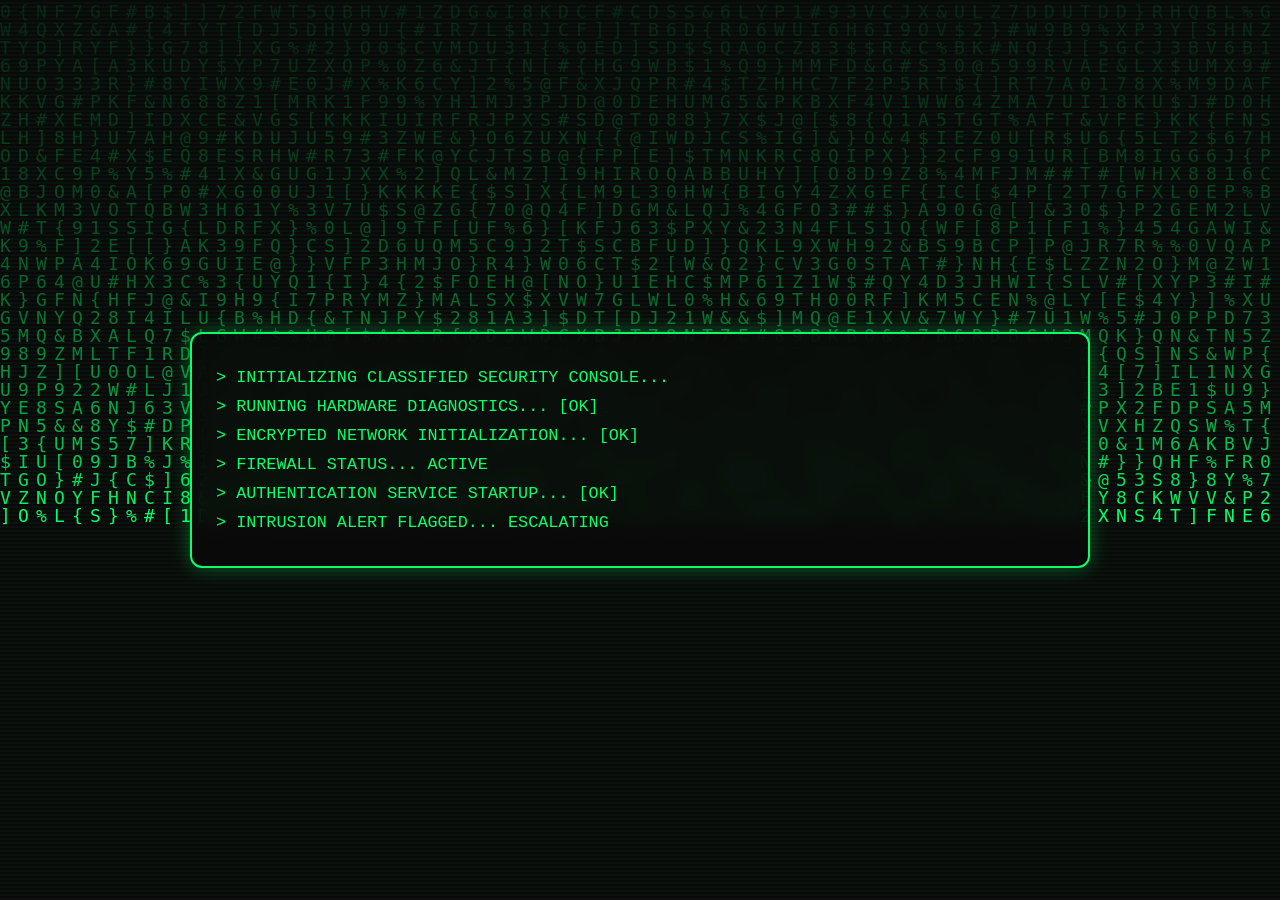
<file: index.html>
<!DOCTYPE html>
<html lang="en">
<head>
    <meta charset="UTF-8">
    <meta http-equiv="Cache-Control" content="no-cache, no-store, must-revalidate">
    <meta http-equiv="Pragma" content="no-cache">
    <meta http-equiv="Expires" content="0">
    <meta name="viewport" content="width=device-width, initial-scale=1.0">
    <title>Hack the System | Classified Console</title>
    <link rel="stylesheet" href="style-20260806-02.css">
</head>
<body class="landing-page">
    <canvas id="matrix"></canvas>
    <div class="scanlines"></div>

    <main id="bootScreen" class="boot-screen">
        <section class="terminal boot-terminal" aria-label="Boot Sequence">
            <p>&gt; INITIALIZING CLASSIFIED SECURITY CONSOLE...</p>
            <p>&gt; RUNNING HARDWARE DIAGNOSTICS... [OK]</p>
            <p>&gt; ENCRYPTED NETWORK INITIALIZATION... [OK]</p>
            <p>&gt; FIREWALL STATUS... ACTIVE</p>
            <p>&gt; AUTHENTICATION SERVICE STARTUP... [OK]</p>
            <p>&gt; INTRUSION ALERT FLAGGED... ESCALATING</p>
        </section>
    </main>

    <main id="mainScreen" class="landing-main hidden">
        <h1 class="glitch" data-text="HACK THE SYSTEM">HACK THE SYSTEM</h1>

        <section class="card briefing-card">
            <div id="terminalText" class="terminal-text"></div>

            <pre class="briefing-copy">
SECURITY INCIDENT DETECTED

An encrypted authentication token has been isolated within the target security system.

Standard authentication has been disabled.

To retrieve the temporary access token, you must successfully complete the cryptographic verification sequence.

NOTICE:
■ Green  = Correct digit in the correct position.
■ Yellow = Correct digit but incorrect position.
■ Red    = Digit is not present.

Maximum attempts before the firewall permanently locks the session: 6

Proceed only if authorized.
            </pre>



            <button id="startBtn" type="button">INITIATE INFILTRATION</button>
        </section>
    </main>

    <script>
(() => {
    "use strict";

    const PAGE = {
        landing: "index.html",
        terminal: "numberdle.html",
        verify: "verify.html",
        success: "success.html"
    };

    const SECURITY_LOGS = [
        "Scanning active ports...",
        "Establishing encrypted tunnel...",
        "Intercepting authentication packets...",
        "Synchronizing exploit payload...",
        "Decrypting key fragments...",
        "Injecting verification sequence...",
        "Analyzing response signature...",
        "Bypassing firewall layer...",
        "Monitoring intrusion detection...",
        "Extracting authentication hash...",
        "Negotiating secure channel...",
        "Verifying encryption checksum...",
        "Collecting system entropy...",
        "Generating temporary session...",
        "Access token initialized..."
    ];

    const MATRIX_CHARSET = "ABCDEFGHIJKLMNOPQRSTUVWXYZ0123456789#$%&@{}[]";

    const $ = (id) => document.getElementById(id);

    const resolveCurrentPage = () => {
        const path = window.location.pathname.split("?")[0].split("#")[0];
        const segments = path.split("/").filter(Boolean);
        const tail = segments.length > 0 ? segments[segments.length - 1] : "";

        if (!tail || !tail.includes(".")) {
            return PAGE.landing;
        }

        return tail.toLowerCase();
    };

    const isCurrentPage = (fileName) => resolveCurrentPage() === fileName.toLowerCase();

    const randomItem = (values) => values[Math.floor(Math.random() * values.length)];

    function typeLines(target, lines, speed = 30, pause = 250, onComplete) {
        if (!target) {
            return;
        }

        let lineIndex = 0;

        const typeNextLine = () => {
            if (lineIndex >= lines.length) {
                if (typeof onComplete === "function") {
                    onComplete();
                }
                return;
            }

            const line = lines[lineIndex];
            const row = document.createElement("p");
            target.appendChild(row);

            let charIndex = 0;
            const timer = window.setInterval(() => {
                row.textContent = line.slice(0, charIndex);
                charIndex++;

                if (charIndex > line.length) {
                    window.clearInterval(timer);
                    lineIndex++;
                    window.setTimeout(typeNextLine, pause);
                }
            }, speed);
        };

        typeNextLine();
    }

    function startMatrixRain() {
        const canvas = $("matrix");
        if (!canvas) {
            return;
        }

        const context = canvas.getContext("2d");
        if (!context) {
            return;
        }

        const fontSize = 18;
        let drops = [];
        let rainTimer = null;

        const resize = () => {
            canvas.width = window.innerWidth;
            canvas.height = window.innerHeight;
            const columns = Math.max(1, Math.floor(canvas.width / fontSize));
            drops = Array(columns).fill(1);
        };

        const draw = () => {
            context.fillStyle = "rgba(0,0,0,0.08)";
            context.fillRect(0, 0, canvas.width, canvas.height);

            context.font = `${fontSize}px monospace`;
            context.fillStyle = "#00ff66";

            for (let i = 0; i < drops.length; i++) {
                const char = MATRIX_CHARSET[Math.floor(Math.random() * MATRIX_CHARSET.length)];
                context.fillText(char, i * fontSize, drops[i] * fontSize);

                if (drops[i] * fontSize > canvas.height && Math.random() > 0.975) {
                    drops[i] = 0;
                }

                drops[i] += 1;
            }
        };

        resize();
        rainTimer = window.setInterval(draw, 40);
        window.addEventListener("resize", resize);
        window.addEventListener("beforeunload", () => {
            if (rainTimer) {
                window.clearInterval(rainTimer);
            }
        });
    }

    function initLandingPage() {
        if (!isCurrentPage(PAGE.landing)) {
            return;
        }

        const bootScreen = $("bootScreen");
        const mainScreen = $("mainScreen");
        const terminalText = $("terminalText");
        const startBtn = $("startBtn");

        if (!bootScreen || !mainScreen || !terminalText || !startBtn) {
            return;
        }

        const introLines = [
            "SECURITY INCIDENT DETECTED",
            "Encrypted authentication token isolated.",
            "Standard access channels disabled.",
            "Cryptographic verification required.",
            "Authorization status: RESTRICTED"
        ];

        window.setTimeout(() => {
            bootScreen.classList.add("hidden");
            mainScreen.classList.remove("hidden");
            typeLines(terminalText, introLines, 25, 220);
        }, 4800);

        startBtn.addEventListener("click", () => {
            window.location.href = PAGE.terminal;
        });
    }

    function initNumberdlePage() {
        if (!isCurrentPage(PAGE.terminal)) {
            return;
        }

        const board = $("board");
        const messageLabel = $("message");
        const attemptsLabel = $("attempts");
        const statusLabel = $("statusText");
        const attemptBuffer = $("attemptBuffer");
        const hackFeed = $("hackFeed");
        const generatedCode = $("generatedCode");
        const winOverlay = $("winOverlay");
        const loseOverlay = $("loseOverlay");
        const continueBtn = $("continueBtn");
        const restartBtn = $("restartBtn");
        const keyboardButtons = Array.from(document.querySelectorAll(".key"));

        if (!board || !messageLabel || !attemptsLabel || !statusLabel || !attemptBuffer || !hackFeed || !generatedCode || !winOverlay || !loseOverlay || !continueBtn || !restartBtn || keyboardButtons.length === 0) {
            return;
        }

        const ROWS = 6;
        const COLS = 5;
        const MAX_ATTEMPTS = 6;
        let secretNumber = "";
        let currentGuess = "";
        let currentRow = 0;
        let sessionLocked = false;
        let feedTimer = null;

        const getTile = (row, col) => document.querySelector(`.tile[data-row="${row}"][data-col="${col}"]`);

        const setSystemLog = (text) => {
            messageLabel.textContent = text;
        };

        const setHackFeed = (text) => {
            const line = hackFeed.querySelector("p");
            if (line) {
                line.textContent = text;
            } else {
                hackFeed.textContent = text;
            }
        };

        const generateUniqueSecret = () => {
            const digits = ["0", "1", "2", "3", "4", "5", "6", "7", "8", "9"];
            for (let i = digits.length - 1; i > 0; i--) {
                const j = Math.floor(Math.random() * (i + 1));
                [digits[i], digits[j]] = [digits[j], digits[i]];
            }
            return digits.slice(0, COLS).join("");
        };

        const updateAttempts = () => {
            attemptsLabel.textContent = String(MAX_ATTEMPTS - currentRow);
        };

        const drawGuess = () => {
            for (let col = 0; col < COLS; col++) {
                const tile = getTile(currentRow, col);
                if (tile) {
                    tile.textContent = currentGuess[col] || "";
                }
            }
            const maskedAttempt = `${currentGuess}${"-".repeat(COLS - currentGuess.length)}`;
            attemptBuffer.textContent = maskedAttempt;
        };

        const shakeCurrentRow = () => {
            for (let col = 0; col < COLS; col++) {
                const tile = getTile(currentRow, col);
                if (!tile) {
                    continue;
                }
                tile.classList.add("shake");
                window.setTimeout(() => tile.classList.remove("shake"), 350);
            }
        };

        const isUniqueAttempt = (guess) => new Set(guess.split("")).size === COLS;

        const evaluateGuess = () => {
            const answer = secretNumber.split("");
            const guess = currentGuess.split("");
            const state = new Array(COLS).fill("absent");

            for (let i = 0; i < COLS; i++) {
                if (guess[i] === answer[i]) {
                    state[i] = "correct";
                    answer[i] = null;
                    guess[i] = null;
                }
            }

            for (let i = 0; i < COLS; i++) {
                if (!guess[i]) {
                    continue;
                }
                const matchIndex = answer.indexOf(guess[i]);
                if (matchIndex !== -1) {
                    state[i] = "present";
                    answer[matchIndex] = null;
                }
            }

            for (let i = 0; i < COLS; i++) {
                const tile = getTile(currentRow, i);
                if (!tile) {
                    continue;
                }
                tile.classList.add("flip");
                window.setTimeout(() => tile.classList.add(state[i]), i * 180);
            }

            if (state.every((code) => code === "correct")) {
                window.setTimeout(handleAccessGranted, 950);
                return;
            }

            currentRow++;
            currentGuess = "";
            updateAttempts();
            drawGuess();

            if (currentRow >= ROWS) {
                window.setTimeout(handleFirewallLockdown, 950);
                return;
            }

            statusLabel.textContent = "Authentication In Progress";
            setSystemLog(randomItem(SECURITY_LOGS));
        };

        const generateAccessCode = () => {
            const chars = "ABCDEFGHIJKLMNOPQRSTUVWXYZ0123456789";
            let code = "";
            for (let i = 0; i < 6; i++) {
                code += chars[Math.floor(Math.random() * chars.length)];
            }
            return code;
        };

        const handleAccessGranted = () => {
            sessionLocked = true;
            if (feedTimer) {
                window.clearInterval(feedTimer);
            }
            statusLabel.textContent = "Access Granted";
            setSystemLog("Temporary security token generated successfully.");

            const token = generateAccessCode();
            localStorage.setItem("accessCode", token);
            generatedCode.textContent = token;
            winOverlay.classList.remove("hidden");
        };

        const handleFirewallLockdown = () => {
            sessionLocked = true;
            if (feedTimer) {
                window.clearInterval(feedTimer);
            }
            statusLabel.textContent = "Access Denied";
            setSystemLog("Firewall response triggered. Mission failed.");
            loseOverlay.classList.remove("hidden");
        };

        const submitGuess = () => {
            if (currentGuess.length !== COLS) {
                setSystemLog("Authentication attempt requires exactly five digits.");
                shakeCurrentRow();
                return;
            }

            if (!isUniqueAttempt(currentGuess)) {
                setSystemLog("Security protocol violation: repeated digits are not permitted.");
                shakeCurrentRow();
                return;
            }

            evaluateGuess();
        };

        const handleInput = (key) => {
            if (sessionLocked) {
                return;
            }

            if (/^[0-9]$/.test(key)) {
                if (currentGuess.length < COLS) {
                    currentGuess += key;
                    drawGuess();
                    statusLabel.textContent = "Buffering Authentication Attempt";
                }
                return;
            }

            if (key === "Backspace") {
                currentGuess = currentGuess.slice(0, -1);
                drawGuess();
                return;
            }

            if (key === "Enter") {
                submitGuess();
            }
        };

        const handlePhysicalInput = (event) => {
            if (/^[0-9]$/.test(event.key) || event.key === "Backspace" || event.key === "Enter") {
                event.preventDefault();
                handleInput(event.key);
            }
        };

        const startSecurityFeed = () => {
            const nextLine = () => {
                const line = randomItem(SECURITY_LOGS);
                setHackFeed(line);
                if (!sessionLocked) {
                    setSystemLog(line);
                }
            };
            nextLine();
            feedTimer = window.setInterval(nextLine, 2800);
        };

        secretNumber = generateUniqueSecret();
        currentGuess = "";
        currentRow = 0;
        sessionLocked = false;

        updateAttempts();
        statusLabel.textContent = "Authentication Idle";
        setSystemLog("Awaiting authentication attempt...");
        attemptBuffer.textContent = "-----";
        startSecurityFeed();

        document.addEventListener("keydown", handlePhysicalInput);
        keyboardButtons.forEach((button) => {
            const key = button.dataset.key;
            if (!key) {
                return;
            }
            button.addEventListener("click", () => handleInput(key));
        });

        continueBtn.addEventListener("click", () => {
            window.location.href = PAGE.verify;
        });

        restartBtn.addEventListener("click", () => {
            localStorage.removeItem("accessCode");
            localStorage.removeItem("verified");
            window.location.reload();
        });
    }

    function initVerifyPage() {
        if (!isCurrentPage(PAGE.verify)) {
            return;
        }

        const codeInput = $("codeInput");
        const verifyBtn = $("verifyBtn");
        const verifyMessage = $("verifyMessage");
        const loadingOverlay = $("loadingOverlay");
        const loadingText = $("loadingText");
        const errorOverlay = $("errorOverlay");
        const tryAgainBtn = $("tryAgainBtn");

        if (!codeInput || !verifyBtn || !verifyMessage || !loadingOverlay || !loadingText || !errorOverlay || !tryAgainBtn) {
            return;
        }

        const storedCode = localStorage.getItem("accessCode");
        if (!storedCode) {
            verifyMessage.textContent = "No temporary token found. Redirecting to authentication terminal...";
            window.setTimeout(() => {
                window.location.href = PAGE.terminal;
            }, 1800);
            return;
        }

        const decryptSteps = [
            "Initializing secure session...",
            "Authenticating token...",
            "Decrypting protected partitions...",
            "Bypassing firewall...",
            "Escalating privileges...",
            "Accessing secure filesystem...",
            "Extracting encrypted records...",
            "Verification complete.",
            "Root session established."
        ];

        const runDecryptionProtocol = () => {
            loadingOverlay.classList.remove("hidden");
            let stepIndex = 0;
            loadingText.textContent = decryptSteps[stepIndex];

            const timer = window.setInterval(() => {
                stepIndex++;
                if (stepIndex >= decryptSteps.length) {
                    window.clearInterval(timer);
                    localStorage.setItem("verified", "true");
                    window.setTimeout(() => {
                        window.location.href = PAGE.success;
                    }, 700);
                    return;
                }
                loadingText.textContent = decryptSteps[stepIndex];
            }, 900);
        };

        const verifyToken = () => {
            const enteredToken = codeInput.value.trim().toUpperCase();

            if (enteredToken.length !== 6) {
                verifyMessage.textContent = "Token format invalid. Six alphanumeric characters required.";
                return;
            }

            if (enteredToken === storedCode) {
                verifyMessage.textContent = "TOKEN VERIFIED";
                runDecryptionProtocol();
                return;
            }

            verifyMessage.textContent = "TOKEN REJECTED";
            errorOverlay.classList.remove("hidden");
        };

        verifyBtn.addEventListener("click", verifyToken);
        codeInput.addEventListener("keydown", (event) => {
            if (event.key === "Enter") {
                event.preventDefault();
                verifyToken();
            }
        });

        tryAgainBtn.addEventListener("click", () => {
            errorOverlay.classList.add("hidden");
            codeInput.value = "";
            codeInput.focus();
        });
    }

    function initSuccessPage() {
        if (!isCurrentPage(PAGE.success)) {
            return;
        }

        if (localStorage.getItem("verified") !== "true") {
            window.location.href = PAGE.landing;
            return;
        }

        const terminalOutput = $("terminalOutput");
        const successPanel = $("successPanel");
        const celebrationOverlay = $("celebrationOverlay");
        const restartMission = $("restartMission");
        const confettiContainer = $("confettiContainer");

        if (!terminalOutput || !successPanel || !celebrationOverlay || !restartMission || !confettiContainer) {
            return;
        }

        const sequence = [
            "Initializing secure session...",
            "Authenticating token...",
            "Decrypting protected partitions...",
            "Bypassing firewall...",
            "Escalating privileges...",
            "Accessing secure filesystem...",
            "Extracting encrypted records...",
            "Verification complete.",
            "Root session established."
        ];

        const launchConfetti = () => {
            const colors = ["#00ff66", "#4dff9a", "#a8ffcc", "#f7fff9"];
            for (let i = 0; i < 45; i++) {
                const piece = document.createElement("span");
                piece.className = "confetti-piece";
                piece.style.left = `${Math.random() * 100}%`;
                piece.style.backgroundColor = randomItem(colors);
                piece.style.animationDuration = `${2.2 + Math.random() * 2.2}s`;
                piece.style.opacity = `${0.6 + Math.random() * 0.4}`;
                confettiContainer.appendChild(piece);
                window.setTimeout(() => piece.remove(), 5000);
            }
        };

        const finishSequence = () => {
            successPanel.classList.remove("hidden");
            celebrationOverlay.classList.remove("hidden");
            launchConfetti();

            window.setTimeout(() => {
                celebrationOverlay.classList.add("hidden");
            }, 2100);
        };

        typeLines(terminalOutput, sequence, 28, 300, () => {
            window.setTimeout(finishSequence, 450);
        });

        restartMission.addEventListener("click", () => {
            localStorage.removeItem("accessCode");
            localStorage.removeItem("verified");
            window.location.href = PAGE.landing;
        });
    }

    startMatrixRain();
    initLandingPage();
    initNumberdlePage();
    initVerifyPage();
    initSuccessPage();
})();
    </script>
</body>
</html>
</file>
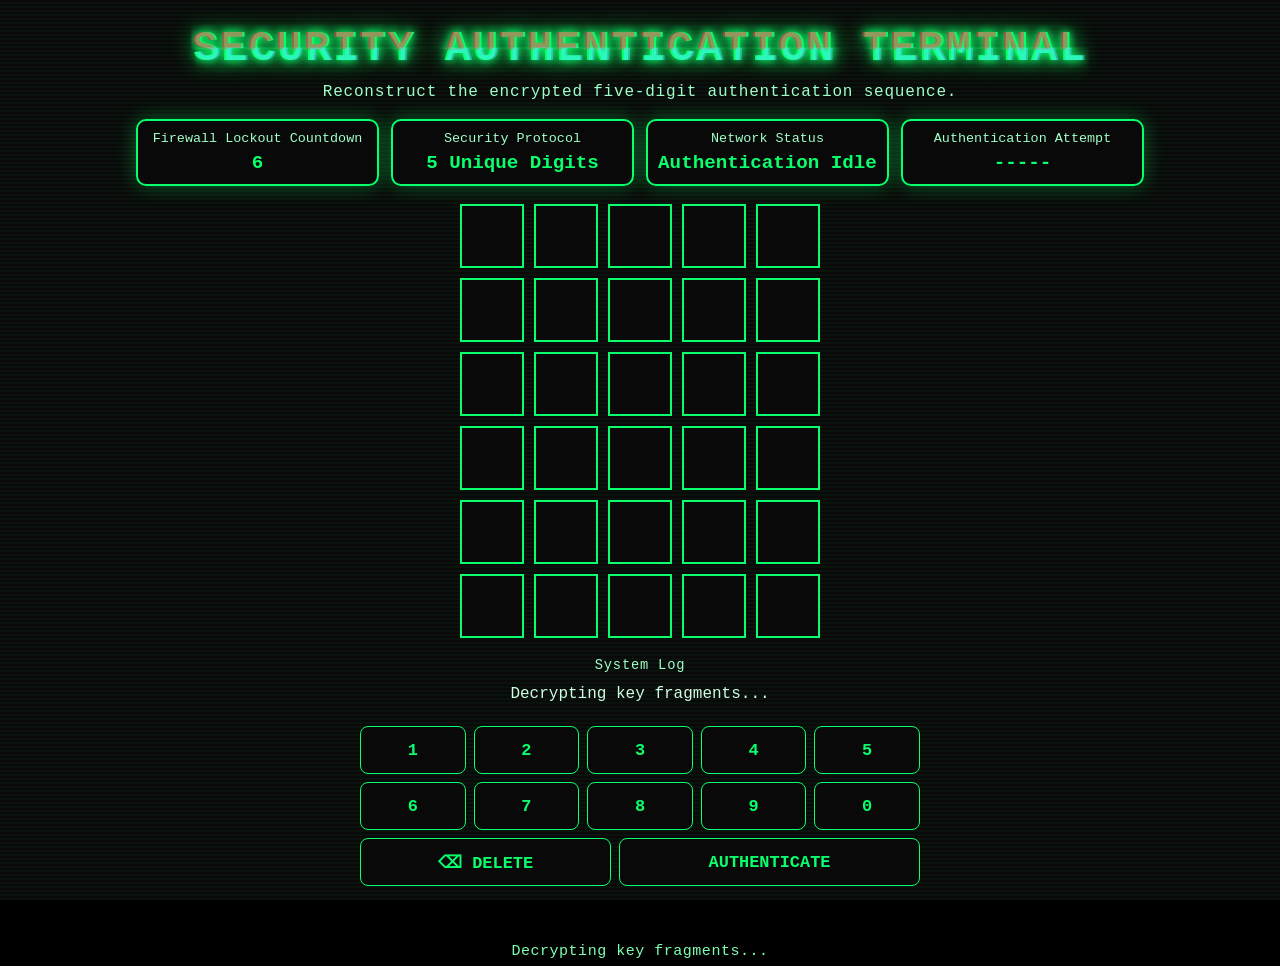
<file: numberdle.html>
<!DOCTYPE html>
<html lang="en">
<head>
    <meta charset="UTF-8">
    <meta http-equiv="Cache-Control" content="no-cache, no-store, must-revalidate">
    <meta http-equiv="Pragma" content="no-cache">
    <meta http-equiv="Expires" content="0">
    <meta name="viewport" content="width=device-width, initial-scale=1.0">
    <title>Hack the System | Security Authentication Terminal</title>

    <link rel="stylesheet" href="style-20260806-02.css">
</head>

<body>

    <!-- Matrix Background -->
    <canvas id="matrix"></canvas>

    <!-- CRT Scanlines -->
    <div class="scanlines"></div>

    <!-- Main Container -->
    <div class="game-container">

        <!-- Header -->
        <header class="game-header">

            <h1 class="glitch" data-text="SECURITY AUTHENTICATION TERMINAL">
                SECURITY AUTHENTICATION TERMINAL
            </h1>

            <p class="subtitle">
                Reconstruct the encrypted five-digit authentication sequence.
            </p>

        </header>

        <!-- Status Panel -->
        <section class="status-panel">

            <div class="status-card">
                <span>Firewall Lockout Countdown</span>
                <strong id="attempts">6</strong>
            </div>

            <div class="status-card">
                <span>Security Protocol</span>
                <strong>5 Unique Digits</strong>
            </div>

            <div class="status-card">
                <span>Network Status</span>
                <strong id="statusText">
                    Authentication Idle
                </strong>
            </div>

            <div class="status-card">
                <span>Authentication Attempt</span>
                <strong id="attemptBuffer">-----</strong>
            </div>

        </section>

        <!-- Game Board -->
        <section class="board-wrapper">

            <div id="board" class="board">

                <!-- Row 1 -->
                <div class="row">
                    <div class="tile" data-row="0" data-col="0"></div>
                    <div class="tile" data-row="0" data-col="1"></div>
                    <div class="tile" data-row="0" data-col="2"></div>
                    <div class="tile" data-row="0" data-col="3"></div>
                    <div class="tile" data-row="0" data-col="4"></div>
                </div>

                <!-- Row 2 -->
                <div class="row">
                    <div class="tile" data-row="1" data-col="0"></div>
                    <div class="tile" data-row="1" data-col="1"></div>
                    <div class="tile" data-row="1" data-col="2"></div>
                    <div class="tile" data-row="1" data-col="3"></div>
                    <div class="tile" data-row="1" data-col="4"></div>
                </div>

                <!-- Row 3 -->
                <div class="row">
                    <div class="tile" data-row="2" data-col="0"></div>
                    <div class="tile" data-row="2" data-col="1"></div>
                    <div class="tile" data-row="2" data-col="2"></div>
                    <div class="tile" data-row="2" data-col="3"></div>
                    <div class="tile" data-row="2" data-col="4"></div>
                </div>

                <!-- Row 4 -->
                <div class="row">
                    <div class="tile" data-row="3" data-col="0"></div>
                    <div class="tile" data-row="3" data-col="1"></div>
                    <div class="tile" data-row="3" data-col="2"></div>
                    <div class="tile" data-row="3" data-col="3"></div>
                    <div class="tile" data-row="3" data-col="4"></div>
                </div>

                <!-- Row 5 -->
                <div class="row">
                    <div class="tile" data-row="4" data-col="0"></div>
                    <div class="tile" data-row="4" data-col="1"></div>
                    <div class="tile" data-row="4" data-col="2"></div>
                    <div class="tile" data-row="4" data-col="3"></div>
                    <div class="tile" data-row="4" data-col="4"></div>
                </div>

                <!-- Row 6 -->
                <div class="row">
                    <div class="tile" data-row="5" data-col="0"></div>
                    <div class="tile" data-row="5" data-col="1"></div>
                    <div class="tile" data-row="5" data-col="2"></div>
                    <div class="tile" data-row="5" data-col="3"></div>
                    <div class="tile" data-row="5" data-col="4"></div>
                </div>

            </div>

        </section>

        <!-- Message Area -->
        <section class="message-panel">
            <span class="log-label">System Log</span>

            <p id="message">
                Awaiting authentication attempt...
            </p>

        </section>

        <!-- Keyboard starts here in Part 2A-2 -->        <!-- ==========================
             On-Screen Keyboard
        =========================== -->

        <section class="keyboard-wrapper">

            <!-- Row 1 -->
            <div class="keyboard-row">

                <button class="key" data-key="1">1</button>
                <button class="key" data-key="2">2</button>
                <button class="key" data-key="3">3</button>
                <button class="key" data-key="4">4</button>
                <button class="key" data-key="5">5</button>

            </div>

            <!-- Row 2 -->
            <div class="keyboard-row">

                <button class="key" data-key="6">6</button>
                <button class="key" data-key="7">7</button>
                <button class="key" data-key="8">8</button>
                <button class="key" data-key="9">9</button>
                <button class="key" data-key="0">0</button>

            </div>

            <!-- Controls -->
            <div class="keyboard-row">

                <button
                    class="key action"
                    id="backspaceBtn"
                    data-key="Backspace">

                    ⌫ DELETE

                </button>

                <button
                    class="key enter"
                    id="enterBtn"
                    data-key="Enter">

                    AUTHENTICATE

                </button>

            </div>

        </section>

    </div>

    <!-- ==========================
         Win Overlay
    =========================== -->

    <div id="winOverlay" class="overlay hidden">

        <div class="overlay-card">

            <h2>ACCESS TOKEN GENERATED</h2>

            <p>
                AUTHENTICATION SEQUENCE ACCEPTED
            </p>

            <div class="loader"></div>

            <p class="small">
                Temporary security token generated successfully.
            </p>

            <div id="generatedCode" class="access-code">
                ------
            </div>

            <p class="small">
                This token grants temporary access to the next security layer.
            </p>

            <button id="continueBtn">
                CONTINUE TO TOKEN VERIFICATION
            </button>

        </div>

    </div>

    <!-- ==========================
         Lose Overlay
    =========================== -->

    <div id="loseOverlay" class="overlay hidden">

        <div class="overlay-card">

            <h2>FIREWALL LOCKDOWN INITIATED</h2>

            <p>
                Intrusion Detected. Access Denied.
            </p>

            <p>
                Mission Failed. Session permanently blocked.
            </p>

            <button id="restartBtn">
                REINITIALIZE SESSION
            </button>

        </div>

    </div>

    <!-- ==========================
         Floating Hacker Messages
    =========================== -->

    <div id="hackFeed">

        <p>Establishing encrypted tunnel...</p>

    </div>

    <!-- ==========================
         Audio (Optional)
    =========================== -->

    <audio id="keypressSound" preload="auto"></audio>

    <audio id="successSound" preload="auto"></audio>

    <audio id="errorSound" preload="auto"></audio>

    <!-- ==========================
         JavaScript
    =========================== -->

    <script>
(() => {
    "use strict";

    const PAGE = {
        landing: "index.html",
        terminal: "numberdle.html",
        verify: "verify.html",
        success: "success.html"
    };

    const SECURITY_LOGS = [
        "Scanning active ports...",
        "Establishing encrypted tunnel...",
        "Intercepting authentication packets...",
        "Synchronizing exploit payload...",
        "Decrypting key fragments...",
        "Injecting verification sequence...",
        "Analyzing response signature...",
        "Bypassing firewall layer...",
        "Monitoring intrusion detection...",
        "Extracting authentication hash...",
        "Negotiating secure channel...",
        "Verifying encryption checksum...",
        "Collecting system entropy...",
        "Generating temporary session...",
        "Access token initialized..."
    ];

    const MATRIX_CHARSET = "ABCDEFGHIJKLMNOPQRSTUVWXYZ0123456789#$%&@{}[]";

    const $ = (id) => document.getElementById(id);

    const resolveCurrentPage = () => {
        const path = window.location.pathname.split("?")[0].split("#")[0];
        const segments = path.split("/").filter(Boolean);
        const tail = segments.length > 0 ? segments[segments.length - 1] : "";

        if (!tail || !tail.includes(".")) {
            return PAGE.landing;
        }

        return tail.toLowerCase();
    };

    const isCurrentPage = (fileName) => resolveCurrentPage() === fileName.toLowerCase();

    const randomItem = (values) => values[Math.floor(Math.random() * values.length)];

    function typeLines(target, lines, speed = 30, pause = 250, onComplete) {
        if (!target) {
            return;
        }

        let lineIndex = 0;

        const typeNextLine = () => {
            if (lineIndex >= lines.length) {
                if (typeof onComplete === "function") {
                    onComplete();
                }
                return;
            }

            const line = lines[lineIndex];
            const row = document.createElement("p");
            target.appendChild(row);

            let charIndex = 0;
            const timer = window.setInterval(() => {
                row.textContent = line.slice(0, charIndex);
                charIndex++;

                if (charIndex > line.length) {
                    window.clearInterval(timer);
                    lineIndex++;
                    window.setTimeout(typeNextLine, pause);
                }
            }, speed);
        };

        typeNextLine();
    }

    function startMatrixRain() {
        const canvas = $("matrix");
        if (!canvas) {
            return;
        }

        const context = canvas.getContext("2d");
        if (!context) {
            return;
        }

        const fontSize = 18;
        let drops = [];
        let rainTimer = null;

        const resize = () => {
            canvas.width = window.innerWidth;
            canvas.height = window.innerHeight;
            const columns = Math.max(1, Math.floor(canvas.width / fontSize));
            drops = Array(columns).fill(1);
        };

        const draw = () => {
            context.fillStyle = "rgba(0,0,0,0.08)";
            context.fillRect(0, 0, canvas.width, canvas.height);

            context.font = `${fontSize}px monospace`;
            context.fillStyle = "#00ff66";

            for (let i = 0; i < drops.length; i++) {
                const char = MATRIX_CHARSET[Math.floor(Math.random() * MATRIX_CHARSET.length)];
                context.fillText(char, i * fontSize, drops[i] * fontSize);

                if (drops[i] * fontSize > canvas.height && Math.random() > 0.975) {
                    drops[i] = 0;
                }

                drops[i] += 1;
            }
        };

        resize();
        rainTimer = window.setInterval(draw, 40);
        window.addEventListener("resize", resize);
        window.addEventListener("beforeunload", () => {
            if (rainTimer) {
                window.clearInterval(rainTimer);
            }
        });
    }

    function initLandingPage() {
        if (!isCurrentPage(PAGE.landing)) {
            return;
        }

        const bootScreen = $("bootScreen");
        const mainScreen = $("mainScreen");
        const terminalText = $("terminalText");
        const startBtn = $("startBtn");

        if (!bootScreen || !mainScreen || !terminalText || !startBtn) {
            return;
        }

        const introLines = [
            "SECURITY INCIDENT DETECTED",
            "Encrypted authentication token isolated.",
            "Standard access channels disabled.",
            "Cryptographic verification required.",
            "Authorization status: RESTRICTED"
        ];

        window.setTimeout(() => {
            bootScreen.classList.add("hidden");
            mainScreen.classList.remove("hidden");
            typeLines(terminalText, introLines, 25, 220);
        }, 4800);

        startBtn.addEventListener("click", () => {
            window.location.href = PAGE.terminal;
        });
    }

    function initNumberdlePage() {
        if (!isCurrentPage(PAGE.terminal)) {
            return;
        }

        const board = $("board");
        const messageLabel = $("message");
        const attemptsLabel = $("attempts");
        const statusLabel = $("statusText");
        const attemptBuffer = $("attemptBuffer");
        const hackFeed = $("hackFeed");
        const generatedCode = $("generatedCode");
        const winOverlay = $("winOverlay");
        const loseOverlay = $("loseOverlay");
        const continueBtn = $("continueBtn");
        const restartBtn = $("restartBtn");
        const keyboardButtons = Array.from(document.querySelectorAll(".key"));

        if (!board || !messageLabel || !attemptsLabel || !statusLabel || !attemptBuffer || !hackFeed || !generatedCode || !winOverlay || !loseOverlay || !continueBtn || !restartBtn || keyboardButtons.length === 0) {
            return;
        }

        const ROWS = 6;
        const COLS = 5;
        const MAX_ATTEMPTS = 6;
        let secretNumber = "";
        let currentGuess = "";
        let currentRow = 0;
        let sessionLocked = false;
        let feedTimer = null;

        const getTile = (row, col) => document.querySelector(`.tile[data-row="${row}"][data-col="${col}"]`);

        const setSystemLog = (text) => {
            messageLabel.textContent = text;
        };

        const setHackFeed = (text) => {
            const line = hackFeed.querySelector("p");
            if (line) {
                line.textContent = text;
            } else {
                hackFeed.textContent = text;
            }
        };

        const generateUniqueSecret = () => {
            const digits = ["0", "1", "2", "3", "4", "5", "6", "7", "8", "9"];
            for (let i = digits.length - 1; i > 0; i--) {
                const j = Math.floor(Math.random() * (i + 1));
                [digits[i], digits[j]] = [digits[j], digits[i]];
            }
            return digits.slice(0, COLS).join("");
        };

        const updateAttempts = () => {
            attemptsLabel.textContent = String(MAX_ATTEMPTS - currentRow);
        };

        const drawGuess = () => {
            for (let col = 0; col < COLS; col++) {
                const tile = getTile(currentRow, col);
                if (tile) {
                    tile.textContent = currentGuess[col] || "";
                }
            }
            const maskedAttempt = `${currentGuess}${"-".repeat(COLS - currentGuess.length)}`;
            attemptBuffer.textContent = maskedAttempt;
        };

        const shakeCurrentRow = () => {
            for (let col = 0; col < COLS; col++) {
                const tile = getTile(currentRow, col);
                if (!tile) {
                    continue;
                }
                tile.classList.add("shake");
                window.setTimeout(() => tile.classList.remove("shake"), 350);
            }
        };

        const isUniqueAttempt = (guess) => new Set(guess.split("")).size === COLS;

        const evaluateGuess = () => {
            const answer = secretNumber.split("");
            const guess = currentGuess.split("");
            const state = new Array(COLS).fill("absent");

            for (let i = 0; i < COLS; i++) {
                if (guess[i] === answer[i]) {
                    state[i] = "correct";
                    answer[i] = null;
                    guess[i] = null;
                }
            }

            for (let i = 0; i < COLS; i++) {
                if (!guess[i]) {
                    continue;
                }
                const matchIndex = answer.indexOf(guess[i]);
                if (matchIndex !== -1) {
                    state[i] = "present";
                    answer[matchIndex] = null;
                }
            }

            for (let i = 0; i < COLS; i++) {
                const tile = getTile(currentRow, i);
                if (!tile) {
                    continue;
                }
                tile.classList.add("flip");
                window.setTimeout(() => tile.classList.add(state[i]), i * 180);
            }

            if (state.every((code) => code === "correct")) {
                window.setTimeout(handleAccessGranted, 950);
                return;
            }

            currentRow++;
            currentGuess = "";
            updateAttempts();
            drawGuess();

            if (currentRow >= ROWS) {
                window.setTimeout(handleFirewallLockdown, 950);
                return;
            }

            statusLabel.textContent = "Authentication In Progress";
            setSystemLog(randomItem(SECURITY_LOGS));
        };

        const generateAccessCode = () => {
            const chars = "ABCDEFGHIJKLMNOPQRSTUVWXYZ0123456789";
            let code = "";
            for (let i = 0; i < 6; i++) {
                code += chars[Math.floor(Math.random() * chars.length)];
            }
            return code;
        };

        const handleAccessGranted = () => {
            sessionLocked = true;
            if (feedTimer) {
                window.clearInterval(feedTimer);
            }
            statusLabel.textContent = "Access Granted";
            setSystemLog("Temporary security token generated successfully.");

            const token = generateAccessCode();
            localStorage.setItem("accessCode", token);
            generatedCode.textContent = token;
            winOverlay.classList.remove("hidden");
        };

        const handleFirewallLockdown = () => {
            sessionLocked = true;
            if (feedTimer) {
                window.clearInterval(feedTimer);
            }
            statusLabel.textContent = "Access Denied";
            setSystemLog("Firewall response triggered. Mission failed.");
            loseOverlay.classList.remove("hidden");
        };

        const submitGuess = () => {
            if (currentGuess.length !== COLS) {
                setSystemLog("Authentication attempt requires exactly five digits.");
                shakeCurrentRow();
                return;
            }

            if (!isUniqueAttempt(currentGuess)) {
                setSystemLog("Security protocol violation: repeated digits are not permitted.");
                shakeCurrentRow();
                return;
            }

            evaluateGuess();
        };

        const handleInput = (key) => {
            if (sessionLocked) {
                return;
            }

            if (/^[0-9]$/.test(key)) {
                if (currentGuess.length < COLS) {
                    currentGuess += key;
                    drawGuess();
                    statusLabel.textContent = "Buffering Authentication Attempt";
                }
                return;
            }

            if (key === "Backspace") {
                currentGuess = currentGuess.slice(0, -1);
                drawGuess();
                return;
            }

            if (key === "Enter") {
                submitGuess();
            }
        };

        const handlePhysicalInput = (event) => {
            if (/^[0-9]$/.test(event.key) || event.key === "Backspace" || event.key === "Enter") {
                event.preventDefault();
                handleInput(event.key);
            }
        };

        const startSecurityFeed = () => {
            const nextLine = () => {
                const line = randomItem(SECURITY_LOGS);
                setHackFeed(line);
                if (!sessionLocked) {
                    setSystemLog(line);
                }
            };
            nextLine();
            feedTimer = window.setInterval(nextLine, 2800);
        };

        secretNumber = generateUniqueSecret();
        currentGuess = "";
        currentRow = 0;
        sessionLocked = false;

        updateAttempts();
        statusLabel.textContent = "Authentication Idle";
        setSystemLog("Awaiting authentication attempt...");
        attemptBuffer.textContent = "-----";
        startSecurityFeed();

        document.addEventListener("keydown", handlePhysicalInput);
        keyboardButtons.forEach((button) => {
            const key = button.dataset.key;
            if (!key) {
                return;
            }
            button.addEventListener("click", () => handleInput(key));
        });

        continueBtn.addEventListener("click", () => {
            window.location.href = PAGE.verify;
        });

        restartBtn.addEventListener("click", () => {
            localStorage.removeItem("accessCode");
            localStorage.removeItem("verified");
            window.location.reload();
        });
    }

    function initVerifyPage() {
        if (!isCurrentPage(PAGE.verify)) {
            return;
        }

        const codeInput = $("codeInput");
        const verifyBtn = $("verifyBtn");
        const verifyMessage = $("verifyMessage");
        const loadingOverlay = $("loadingOverlay");
        const loadingText = $("loadingText");
        const errorOverlay = $("errorOverlay");
        const tryAgainBtn = $("tryAgainBtn");

        if (!codeInput || !verifyBtn || !verifyMessage || !loadingOverlay || !loadingText || !errorOverlay || !tryAgainBtn) {
            return;
        }

        const storedCode = localStorage.getItem("accessCode");
        if (!storedCode) {
            verifyMessage.textContent = "No temporary token found. Redirecting to authentication terminal...";
            window.setTimeout(() => {
                window.location.href = PAGE.terminal;
            }, 1800);
            return;
        }

        const decryptSteps = [
            "Initializing secure session...",
            "Authenticating token...",
            "Decrypting protected partitions...",
            "Bypassing firewall...",
            "Escalating privileges...",
            "Accessing secure filesystem...",
            "Extracting encrypted records...",
            "Verification complete.",
            "Root session established."
        ];

        const runDecryptionProtocol = () => {
            loadingOverlay.classList.remove("hidden");
            let stepIndex = 0;
            loadingText.textContent = decryptSteps[stepIndex];

            const timer = window.setInterval(() => {
                stepIndex++;
                if (stepIndex >= decryptSteps.length) {
                    window.clearInterval(timer);
                    localStorage.setItem("verified", "true");
                    window.setTimeout(() => {
                        window.location.href = PAGE.success;
                    }, 700);
                    return;
                }
                loadingText.textContent = decryptSteps[stepIndex];
            }, 900);
        };

        const verifyToken = () => {
            const enteredToken = codeInput.value.trim().toUpperCase();

            if (enteredToken.length !== 6) {
                verifyMessage.textContent = "Token format invalid. Six alphanumeric characters required.";
                return;
            }

            if (enteredToken === storedCode) {
                verifyMessage.textContent = "TOKEN VERIFIED";
                runDecryptionProtocol();
                return;
            }

            verifyMessage.textContent = "TOKEN REJECTED";
            errorOverlay.classList.remove("hidden");
        };

        verifyBtn.addEventListener("click", verifyToken);
        codeInput.addEventListener("keydown", (event) => {
            if (event.key === "Enter") {
                event.preventDefault();
                verifyToken();
            }
        });

        tryAgainBtn.addEventListener("click", () => {
            errorOverlay.classList.add("hidden");
            codeInput.value = "";
            codeInput.focus();
        });
    }

    function initSuccessPage() {
        if (!isCurrentPage(PAGE.success)) {
            return;
        }

        if (localStorage.getItem("verified") !== "true") {
            window.location.href = PAGE.landing;
            return;
        }

        const terminalOutput = $("terminalOutput");
        const successPanel = $("successPanel");
        const celebrationOverlay = $("celebrationOverlay");
        const restartMission = $("restartMission");
        const confettiContainer = $("confettiContainer");

        if (!terminalOutput || !successPanel || !celebrationOverlay || !restartMission || !confettiContainer) {
            return;
        }

        const sequence = [
            "Initializing secure session...",
            "Authenticating token...",
            "Decrypting protected partitions...",
            "Bypassing firewall...",
            "Escalating privileges...",
            "Accessing secure filesystem...",
            "Extracting encrypted records...",
            "Verification complete.",
            "Root session established."
        ];

        const launchConfetti = () => {
            const colors = ["#00ff66", "#4dff9a", "#a8ffcc", "#f7fff9"];
            for (let i = 0; i < 45; i++) {
                const piece = document.createElement("span");
                piece.className = "confetti-piece";
                piece.style.left = `${Math.random() * 100}%`;
                piece.style.backgroundColor = randomItem(colors);
                piece.style.animationDuration = `${2.2 + Math.random() * 2.2}s`;
                piece.style.opacity = `${0.6 + Math.random() * 0.4}`;
                confettiContainer.appendChild(piece);
                window.setTimeout(() => piece.remove(), 5000);
            }
        };

        const finishSequence = () => {
            successPanel.classList.remove("hidden");
            celebrationOverlay.classList.remove("hidden");
            launchConfetti();

            window.setTimeout(() => {
                celebrationOverlay.classList.add("hidden");
            }, 2100);
        };

        typeLines(terminalOutput, sequence, 28, 300, () => {
            window.setTimeout(finishSequence, 450);
        });

        restartMission.addEventListener("click", () => {
            localStorage.removeItem("accessCode");
            localStorage.removeItem("verified");
            window.location.href = PAGE.landing;
        });
    }

    startMatrixRain();
    initLandingPage();
    initNumberdlePage();
    initVerifyPage();
    initSuccessPage();
})();
    </script>

</body>
</html>
</file>
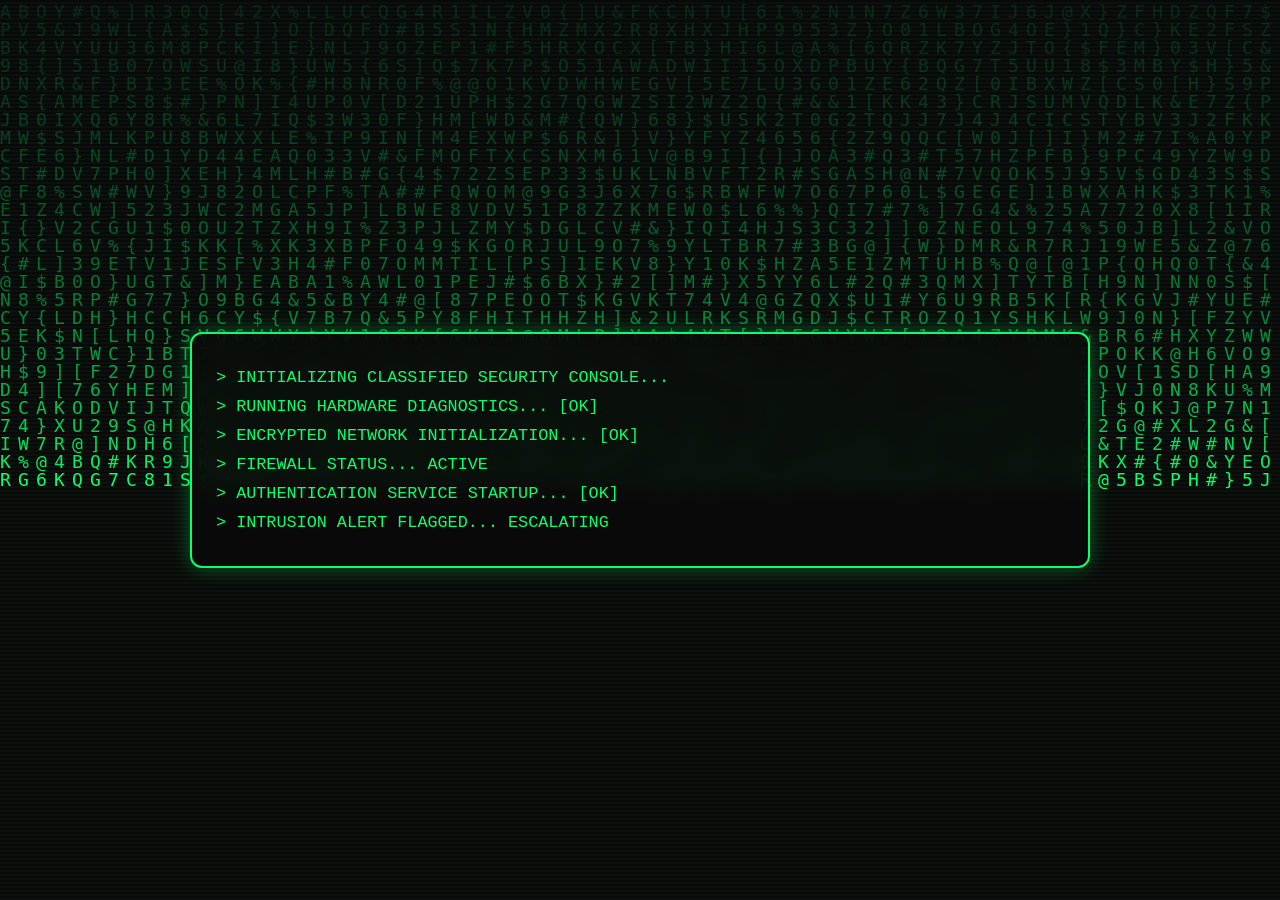
<file: success.html>
<!DOCTYPE html>
<html lang="en">

<head>

    <meta charset="UTF-8">
    <meta http-equiv="Cache-Control" content="no-cache, no-store, must-revalidate">
    <meta http-equiv="Pragma" content="no-cache">
    <meta http-equiv="Expires" content="0">
    
    <meta name="viewport"
          content="width=device-width, initial-scale=1.0">

    <title>Hack the System | Access Granted</title>

    <link rel="stylesheet" href="style-20260806-02.css">

</head>

<body>

    <!-- Matrix Background -->
    <canvas id="matrix"></canvas>

    <!-- CRT Scanlines -->
    <div class="scanlines"></div>

    <!-- Floating Confetti -->
    <div id="confettiContainer"></div>

    <!-- Main Success Screen -->

    <main class="success-container">

        <section class="success-card">

            <h1
                class="glitch"
                data-text="ACCESS GRANTED">

                ACCESS GRANTED

            </h1>

            <p class="success-subtitle">

                Secure terminal session established

            </p>

            <!-- Fake Terminal -->

            <div class="terminal-window">

                <div id="terminalOutput">

                    <!-- Filled by JavaScript -->

                </div>

            </div>

            <!-- Final Result -->

            <div
                id="successPanel"
                class="success-panel hidden">

<pre>
████████████████████████████████

ACCESS GRANTED

TARGET SYSTEM SUCCESSFULLY ACCESSED

MISSION STATUS:
COMPLETE

All authentication layers have been bypassed successfully.
CRYPTIC MESSAGE UNLOCKED!
</pre>

<img
    src="Beginning_is_the_end_end_is_the_beginning.jpg"
    alt="Beginning_is_the_end_end_is_the_beginning"
    class="encrypted-image">

<pre>
Session terminated.

████████████████████████████████
</pre>

            </div>

            <!-- Restart -->

            <button
                id="restartMission">

                RESTART AUTHENTICATION SEQUENCE

            </button>

        </section>

    </main>

    <!-- Celebration Overlay -->

    <div
        id="celebrationOverlay"
        class="overlay hidden">

        <div class="overlay-card">

            <h2>

                ROOT SESSION ESTABLISHED

            </h2>

            <p>

                Authentication successful.

            </p>

            <p>

                Decryption complete.

            </p>

        </div>

    </div>

    <!-- Shared JavaScript -->

    <script>
(() => {
    "use strict";

    const PAGE = {
        landing: "index.html",
        terminal: "numberdle.html",
        verify: "verify.html",
        success: "success.html"
    };

    const SECURITY_LOGS = [
        "Scanning active ports...",
        "Establishing encrypted tunnel...",
        "Intercepting authentication packets...",
        "Synchronizing exploit payload...",
        "Decrypting key fragments...",
        "Injecting verification sequence...",
        "Analyzing response signature...",
        "Bypassing firewall layer...",
        "Monitoring intrusion detection...",
        "Extracting authentication hash...",
        "Negotiating secure channel...",
        "Verifying encryption checksum...",
        "Collecting system entropy...",
        "Generating temporary session...",
        "Access token initialized..."
    ];

    const MATRIX_CHARSET = "ABCDEFGHIJKLMNOPQRSTUVWXYZ0123456789#$%&@{}[]";

    const $ = (id) => document.getElementById(id);

    const resolveCurrentPage = () => {
        const path = window.location.pathname.split("?")[0].split("#")[0];
        const segments = path.split("/").filter(Boolean);
        const tail = segments.length > 0 ? segments[segments.length - 1] : "";

        if (!tail || !tail.includes(".")) {
            return PAGE.landing;
        }

        return tail.toLowerCase();
    };

    const isCurrentPage = (fileName) => resolveCurrentPage() === fileName.toLowerCase();

    const randomItem = (values) => values[Math.floor(Math.random() * values.length)];

    function typeLines(target, lines, speed = 30, pause = 250, onComplete) {
        if (!target) {
            return;
        }

        let lineIndex = 0;

        const typeNextLine = () => {
            if (lineIndex >= lines.length) {
                if (typeof onComplete === "function") {
                    onComplete();
                }
                return;
            }

            const line = lines[lineIndex];
            const row = document.createElement("p");
            target.appendChild(row);

            let charIndex = 0;
            const timer = window.setInterval(() => {
                row.textContent = line.slice(0, charIndex);
                charIndex++;

                if (charIndex > line.length) {
                    window.clearInterval(timer);
                    lineIndex++;
                    window.setTimeout(typeNextLine, pause);
                }
            }, speed);
        };

        typeNextLine();
    }

    function startMatrixRain() {
        const canvas = $("matrix");
        if (!canvas) {
            return;
        }

        const context = canvas.getContext("2d");
        if (!context) {
            return;
        }

        const fontSize = 18;
        let drops = [];
        let rainTimer = null;

        const resize = () => {
            canvas.width = window.innerWidth;
            canvas.height = window.innerHeight;
            const columns = Math.max(1, Math.floor(canvas.width / fontSize));
            drops = Array(columns).fill(1);
        };

        const draw = () => {
            context.fillStyle = "rgba(0,0,0,0.08)";
            context.fillRect(0, 0, canvas.width, canvas.height);

            context.font = `${fontSize}px monospace`;
            context.fillStyle = "#00ff66";

            for (let i = 0; i < drops.length; i++) {
                const char = MATRIX_CHARSET[Math.floor(Math.random() * MATRIX_CHARSET.length)];
                context.fillText(char, i * fontSize, drops[i] * fontSize);

                if (drops[i] * fontSize > canvas.height && Math.random() > 0.975) {
                    drops[i] = 0;
                }

                drops[i] += 1;
            }
        };

        resize();
        rainTimer = window.setInterval(draw, 40);
        window.addEventListener("resize", resize);
        window.addEventListener("beforeunload", () => {
            if (rainTimer) {
                window.clearInterval(rainTimer);
            }
        });
    }

    function initLandingPage() {
        if (!isCurrentPage(PAGE.landing)) {
            return;
        }

        const bootScreen = $("bootScreen");
        const mainScreen = $("mainScreen");
        const terminalText = $("terminalText");
        const startBtn = $("startBtn");

        if (!bootScreen || !mainScreen || !terminalText || !startBtn) {
            return;
        }

        const introLines = [
            "SECURITY INCIDENT DETECTED",
            "Encrypted authentication token isolated.",
            "Standard access channels disabled.",
            "Cryptographic verification required.",
            "Authorization status: RESTRICTED"
        ];

        window.setTimeout(() => {
            bootScreen.classList.add("hidden");
            mainScreen.classList.remove("hidden");
            typeLines(terminalText, introLines, 25, 220);
        }, 4800);

        startBtn.addEventListener("click", () => {
            window.location.href = PAGE.terminal;
        });
    }

    function initNumberdlePage() {
        if (!isCurrentPage(PAGE.terminal)) {
            return;
        }

        const board = $("board");
        const messageLabel = $("message");
        const attemptsLabel = $("attempts");
        const statusLabel = $("statusText");
        const attemptBuffer = $("attemptBuffer");
        const hackFeed = $("hackFeed");
        const generatedCode = $("generatedCode");
        const winOverlay = $("winOverlay");
        const loseOverlay = $("loseOverlay");
        const continueBtn = $("continueBtn");
        const restartBtn = $("restartBtn");
        const keyboardButtons = Array.from(document.querySelectorAll(".key"));

        if (!board || !messageLabel || !attemptsLabel || !statusLabel || !attemptBuffer || !hackFeed || !generatedCode || !winOverlay || !loseOverlay || !continueBtn || !restartBtn || keyboardButtons.length === 0) {
            return;
        }

        const ROWS = 6;
        const COLS = 5;
        const MAX_ATTEMPTS = 6;
        let secretNumber = "";
        let currentGuess = "";
        let currentRow = 0;
        let sessionLocked = false;
        let feedTimer = null;

        const getTile = (row, col) => document.querySelector(`.tile[data-row="${row}"][data-col="${col}"]`);

        const setSystemLog = (text) => {
            messageLabel.textContent = text;
        };

        const setHackFeed = (text) => {
            const line = hackFeed.querySelector("p");
            if (line) {
                line.textContent = text;
            } else {
                hackFeed.textContent = text;
            }
        };

        const generateUniqueSecret = () => {
            const digits = ["0", "1", "2", "3", "4", "5", "6", "7", "8", "9"];
            for (let i = digits.length - 1; i > 0; i--) {
                const j = Math.floor(Math.random() * (i + 1));
                [digits[i], digits[j]] = [digits[j], digits[i]];
            }
            return digits.slice(0, COLS).join("");
        };

        const updateAttempts = () => {
            attemptsLabel.textContent = String(MAX_ATTEMPTS - currentRow);
        };

        const drawGuess = () => {
            for (let col = 0; col < COLS; col++) {
                const tile = getTile(currentRow, col);
                if (tile) {
                    tile.textContent = currentGuess[col] || "";
                }
            }
            const maskedAttempt = `${currentGuess}${"-".repeat(COLS - currentGuess.length)}`;
            attemptBuffer.textContent = maskedAttempt;
        };

        const shakeCurrentRow = () => {
            for (let col = 0; col < COLS; col++) {
                const tile = getTile(currentRow, col);
                if (!tile) {
                    continue;
                }
                tile.classList.add("shake");
                window.setTimeout(() => tile.classList.remove("shake"), 350);
            }
        };

        const isUniqueAttempt = (guess) => new Set(guess.split("")).size === COLS;

        const evaluateGuess = () => {
            const answer = secretNumber.split("");
            const guess = currentGuess.split("");
            const state = new Array(COLS).fill("absent");

            for (let i = 0; i < COLS; i++) {
                if (guess[i] === answer[i]) {
                    state[i] = "correct";
                    answer[i] = null;
                    guess[i] = null;
                }
            }

            for (let i = 0; i < COLS; i++) {
                if (!guess[i]) {
                    continue;
                }
                const matchIndex = answer.indexOf(guess[i]);
                if (matchIndex !== -1) {
                    state[i] = "present";
                    answer[matchIndex] = null;
                }
            }

            for (let i = 0; i < COLS; i++) {
                const tile = getTile(currentRow, i);
                if (!tile) {
                    continue;
                }
                tile.classList.add("flip");
                window.setTimeout(() => tile.classList.add(state[i]), i * 180);
            }

            if (state.every((code) => code === "correct")) {
                window.setTimeout(handleAccessGranted, 950);
                return;
            }

            currentRow++;
            currentGuess = "";
            updateAttempts();
            drawGuess();

            if (currentRow >= ROWS) {
                window.setTimeout(handleFirewallLockdown, 950);
                return;
            }

            statusLabel.textContent = "Authentication In Progress";
            setSystemLog(randomItem(SECURITY_LOGS));
        };

        const generateAccessCode = () => {
            const chars = "ABCDEFGHIJKLMNOPQRSTUVWXYZ0123456789";
            let code = "";
            for (let i = 0; i < 6; i++) {
                code += chars[Math.floor(Math.random() * chars.length)];
            }
            return code;
        };

        const handleAccessGranted = () => {
            sessionLocked = true;
            if (feedTimer) {
                window.clearInterval(feedTimer);
            }
            statusLabel.textContent = "Access Granted";
            setSystemLog("Temporary security token generated successfully.");

            const token = generateAccessCode();
            localStorage.setItem("accessCode", token);
            generatedCode.textContent = token;
            winOverlay.classList.remove("hidden");
        };

        const handleFirewallLockdown = () => {
            sessionLocked = true;
            if (feedTimer) {
                window.clearInterval(feedTimer);
            }
            statusLabel.textContent = "Access Denied";
            setSystemLog("Firewall response triggered. Mission failed.");
            loseOverlay.classList.remove("hidden");
        };

        const submitGuess = () => {
            if (currentGuess.length !== COLS) {
                setSystemLog("Authentication attempt requires exactly five digits.");
                shakeCurrentRow();
                return;
            }

            if (!isUniqueAttempt(currentGuess)) {
                setSystemLog("Security protocol violation: repeated digits are not permitted.");
                shakeCurrentRow();
                return;
            }

            evaluateGuess();
        };

        const handleInput = (key) => {
            if (sessionLocked) {
                return;
            }

            if (/^[0-9]$/.test(key)) {
                if (currentGuess.length < COLS) {
                    currentGuess += key;
                    drawGuess();
                    statusLabel.textContent = "Buffering Authentication Attempt";
                }
                return;
            }

            if (key === "Backspace") {
                currentGuess = currentGuess.slice(0, -1);
                drawGuess();
                return;
            }

            if (key === "Enter") {
                submitGuess();
            }
        };

        const handlePhysicalInput = (event) => {
            if (/^[0-9]$/.test(event.key) || event.key === "Backspace" || event.key === "Enter") {
                event.preventDefault();
                handleInput(event.key);
            }
        };

        const startSecurityFeed = () => {
            const nextLine = () => {
                const line = randomItem(SECURITY_LOGS);
                setHackFeed(line);
                if (!sessionLocked) {
                    setSystemLog(line);
                }
            };
            nextLine();
            feedTimer = window.setInterval(nextLine, 2800);
        };

        secretNumber = generateUniqueSecret();
        currentGuess = "";
        currentRow = 0;
        sessionLocked = false;

        updateAttempts();
        statusLabel.textContent = "Authentication Idle";
        setSystemLog("Awaiting authentication attempt...");
        attemptBuffer.textContent = "-----";
        startSecurityFeed();

        document.addEventListener("keydown", handlePhysicalInput);
        keyboardButtons.forEach((button) => {
            const key = button.dataset.key;
            if (!key) {
                return;
            }
            button.addEventListener("click", () => handleInput(key));
        });

        continueBtn.addEventListener("click", () => {
            window.location.href = PAGE.verify;
        });

        restartBtn.addEventListener("click", () => {
            localStorage.removeItem("accessCode");
            localStorage.removeItem("verified");
            window.location.reload();
        });
    }

    function initVerifyPage() {
        if (!isCurrentPage(PAGE.verify)) {
            return;
        }

        const codeInput = $("codeInput");
        const verifyBtn = $("verifyBtn");
        const verifyMessage = $("verifyMessage");
        const loadingOverlay = $("loadingOverlay");
        const loadingText = $("loadingText");
        const errorOverlay = $("errorOverlay");
        const tryAgainBtn = $("tryAgainBtn");

        if (!codeInput || !verifyBtn || !verifyMessage || !loadingOverlay || !loadingText || !errorOverlay || !tryAgainBtn) {
            return;
        }

        const storedCode = localStorage.getItem("accessCode");
        if (!storedCode) {
            verifyMessage.textContent = "No temporary token found. Redirecting to authentication terminal...";
            window.setTimeout(() => {
                window.location.href = PAGE.terminal;
            }, 1800);
            return;
        }

        const decryptSteps = [
            "Initializing secure session...",
            "Authenticating token...",
            "Decrypting protected partitions...",
            "Bypassing firewall...",
            "Escalating privileges...",
            "Accessing secure filesystem...",
            "Extracting encrypted records...",
            "Verification complete.",
            "Root session established."
        ];

        const runDecryptionProtocol = () => {
            loadingOverlay.classList.remove("hidden");
            let stepIndex = 0;
            loadingText.textContent = decryptSteps[stepIndex];

            const timer = window.setInterval(() => {
                stepIndex++;
                if (stepIndex >= decryptSteps.length) {
                    window.clearInterval(timer);
                    localStorage.setItem("verified", "true");
                    window.setTimeout(() => {
                        window.location.href = PAGE.success;
                    }, 700);
                    return;
                }
                loadingText.textContent = decryptSteps[stepIndex];
            }, 900);
        };

        const verifyToken = () => {
            const enteredToken = codeInput.value.trim().toUpperCase();

            if (enteredToken.length !== 6) {
                verifyMessage.textContent = "Token format invalid. Six alphanumeric characters required.";
                return;
            }

            if (enteredToken === storedCode) {
                verifyMessage.textContent = "TOKEN VERIFIED";
                runDecryptionProtocol();
                return;
            }

            verifyMessage.textContent = "TOKEN REJECTED";
            errorOverlay.classList.remove("hidden");
        };

        verifyBtn.addEventListener("click", verifyToken);
        codeInput.addEventListener("keydown", (event) => {
            if (event.key === "Enter") {
                event.preventDefault();
                verifyToken();
            }
        });

        tryAgainBtn.addEventListener("click", () => {
            errorOverlay.classList.add("hidden");
            codeInput.value = "";
            codeInput.focus();
        });
    }

    function initSuccessPage() {
        if (!isCurrentPage(PAGE.success)) {
            return;
        }

        if (localStorage.getItem("verified") !== "true") {
            window.location.href = PAGE.landing;
            return;
        }

        const terminalOutput = $("terminalOutput");
        const successPanel = $("successPanel");
        const celebrationOverlay = $("celebrationOverlay");
        const restartMission = $("restartMission");
        const confettiContainer = $("confettiContainer");

        if (!terminalOutput || !successPanel || !celebrationOverlay || !restartMission || !confettiContainer) {
            return;
        }

        const sequence = [
            "Initializing secure session...",
            "Authenticating token...",
            "Decrypting protected partitions...",
            "Bypassing firewall...",
            "Escalating privileges...",
            "Accessing secure filesystem...",
            "Extracting encrypted records...",
            "Verification complete.",
            "Root session established."
        ];

        const launchConfetti = () => {
            const colors = ["#00ff66", "#4dff9a", "#a8ffcc", "#f7fff9"];
            for (let i = 0; i < 45; i++) {
                const piece = document.createElement("span");
                piece.className = "confetti-piece";
                piece.style.left = `${Math.random() * 100}%`;
                piece.style.backgroundColor = randomItem(colors);
                piece.style.animationDuration = `${2.2 + Math.random() * 2.2}s`;
                piece.style.opacity = `${0.6 + Math.random() * 0.4}`;
                confettiContainer.appendChild(piece);
                window.setTimeout(() => piece.remove(), 5000);
            }
        };

        const finishSequence = () => {
            successPanel.classList.remove("hidden");
            celebrationOverlay.classList.remove("hidden");
            launchConfetti();

            window.setTimeout(() => {
                celebrationOverlay.classList.add("hidden");
            }, 2100);
        };

        typeLines(terminalOutput, sequence, 28, 300, () => {
            window.setTimeout(finishSequence, 450);
        });

        restartMission.addEventListener("click", () => {
            localStorage.removeItem("accessCode");
            localStorage.removeItem("verified");
            window.location.href = PAGE.landing;
        });
    }

    startMatrixRain();
    initLandingPage();
    initNumberdlePage();
    initVerifyPage();
    initSuccessPage();
})();
    </script>

</body>

</html>
</file>
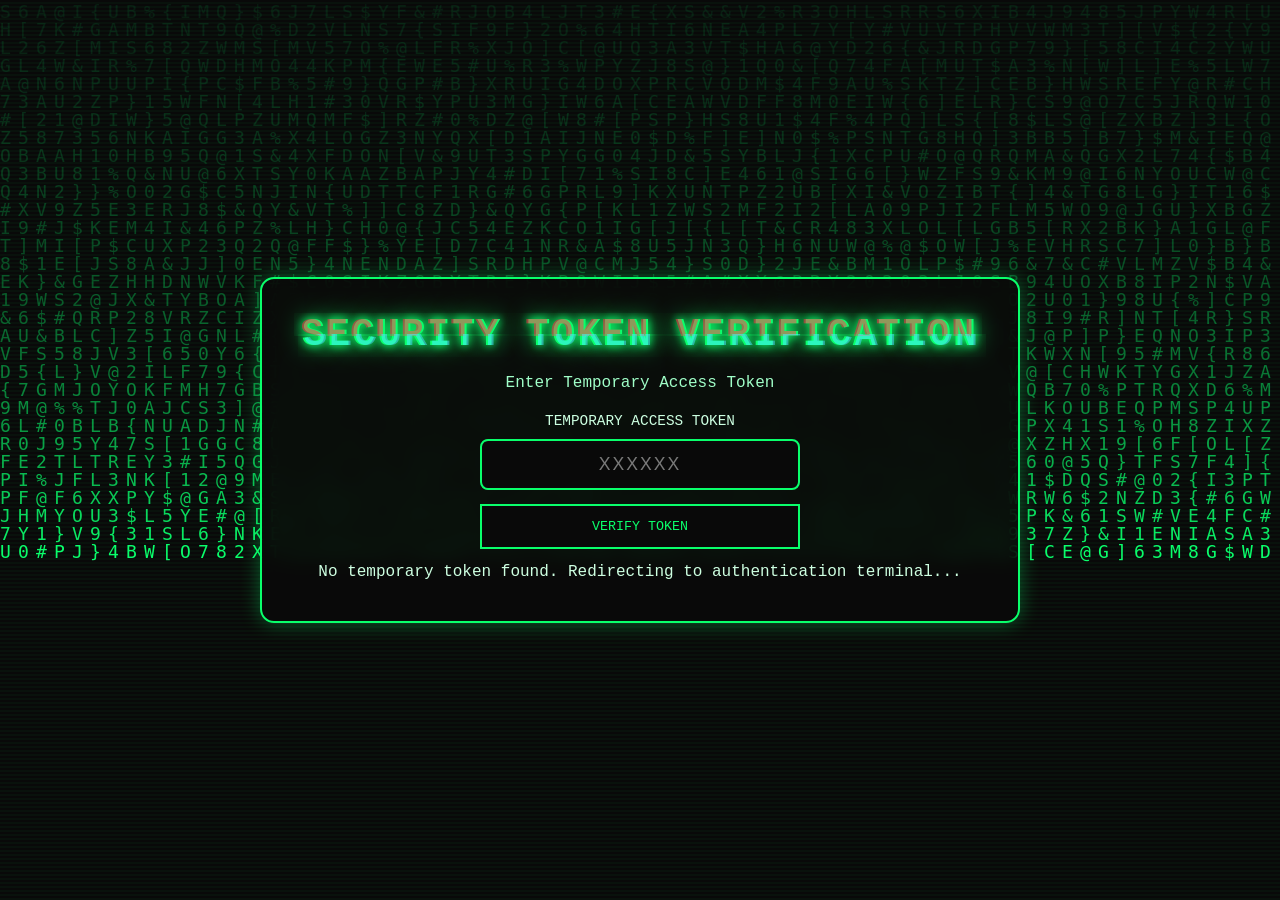
<file: verify.html>
<!DOCTYPE html>
<html lang="en">

<head>

    <meta charset="UTF-8">
    <meta http-equiv="Cache-Control" content="no-cache, no-store, must-revalidate">
    <meta http-equiv="Pragma" content="no-cache">
    <meta http-equiv="Expires" content="0">
    
    <meta name="viewport"
          content="width=device-width, initial-scale=1.0">

    <title>Security Token Verification</title>

    <link rel="stylesheet" href="style-20260806-02.css">

</head>

<body>

    <!-- Matrix Background -->
    <canvas id="matrix"></canvas>

    <!-- CRT Scanlines -->
    <div class="scanlines"></div>

    <!-- Main Container -->

    <div class="verify-container">

        <div class="verify-card">

            <h1 class="glitch"
                data-text="SECURITY TOKEN VERIFICATION">

                SECURITY TOKEN VERIFICATION

            </h1>

            <p class="verify-subtitle">

                Enter Temporary Access Token

            </p>

            <div class="verify-box">

                <label for="codeInput">

                    TEMPORARY ACCESS TOKEN

                </label>

                <input
                    type="text"
                    id="codeInput"
                    maxlength="6"
                    autocomplete="off"
                    placeholder="XXXXXX">

                <button id="verifyBtn">

                    VERIFY TOKEN

                </button>

            </div>

            <p id="verifyMessage">

                Awaiting cryptographic verification...

            </p>

        </div>

    </div>

    <!-- Loading Overlay -->

    <div id="loadingOverlay"
         class="overlay hidden">

        <div class="overlay-card">

            <h2>

                TOKEN VERIFIED

            </h2>

            <div class="loader"></div>

            <p id="loadingText">

                Launching decryption protocol...

            </p>

        </div>

    </div>

    <!-- Error Overlay -->

    <div id="errorOverlay"
         class="overlay hidden">

        <div class="overlay-card">

            <h2
                style="color:#ff3b3b">

                TOKEN REJECTED

            </h2>

            <p>

                Security mismatch detected.

            </p>

            <button id="tryAgainBtn">

                RETRY VERIFICATION

            </button>

        </div>

    </div>

    <script>
(() => {
    "use strict";

    const PAGE = {
        landing: "index.html",
        terminal: "numberdle.html",
        verify: "verify.html",
        success: "success.html"
    };

    const SECURITY_LOGS = [
        "Scanning active ports...",
        "Establishing encrypted tunnel...",
        "Intercepting authentication packets...",
        "Synchronizing exploit payload...",
        "Decrypting key fragments...",
        "Injecting verification sequence...",
        "Analyzing response signature...",
        "Bypassing firewall layer...",
        "Monitoring intrusion detection...",
        "Extracting authentication hash...",
        "Negotiating secure channel...",
        "Verifying encryption checksum...",
        "Collecting system entropy...",
        "Generating temporary session...",
        "Access token initialized..."
    ];

    const MATRIX_CHARSET = "ABCDEFGHIJKLMNOPQRSTUVWXYZ0123456789#$%&@{}[]";

    const $ = (id) => document.getElementById(id);

    const resolveCurrentPage = () => {
        const path = window.location.pathname.split("?")[0].split("#")[0];
        const segments = path.split("/").filter(Boolean);
        const tail = segments.length > 0 ? segments[segments.length - 1] : "";

        if (!tail || !tail.includes(".")) {
            return PAGE.landing;
        }

        return tail.toLowerCase();
    };

    const isCurrentPage = (fileName) => resolveCurrentPage() === fileName.toLowerCase();

    const randomItem = (values) => values[Math.floor(Math.random() * values.length)];

    function typeLines(target, lines, speed = 30, pause = 250, onComplete) {
        if (!target) {
            return;
        }

        let lineIndex = 0;

        const typeNextLine = () => {
            if (lineIndex >= lines.length) {
                if (typeof onComplete === "function") {
                    onComplete();
                }
                return;
            }

            const line = lines[lineIndex];
            const row = document.createElement("p");
            target.appendChild(row);

            let charIndex = 0;
            const timer = window.setInterval(() => {
                row.textContent = line.slice(0, charIndex);
                charIndex++;

                if (charIndex > line.length) {
                    window.clearInterval(timer);
                    lineIndex++;
                    window.setTimeout(typeNextLine, pause);
                }
            }, speed);
        };

        typeNextLine();
    }

    function startMatrixRain() {
        const canvas = $("matrix");
        if (!canvas) {
            return;
        }

        const context = canvas.getContext("2d");
        if (!context) {
            return;
        }

        const fontSize = 18;
        let drops = [];
        let rainTimer = null;

        const resize = () => {
            canvas.width = window.innerWidth;
            canvas.height = window.innerHeight;
            const columns = Math.max(1, Math.floor(canvas.width / fontSize));
            drops = Array(columns).fill(1);
        };

        const draw = () => {
            context.fillStyle = "rgba(0,0,0,0.08)";
            context.fillRect(0, 0, canvas.width, canvas.height);

            context.font = `${fontSize}px monospace`;
            context.fillStyle = "#00ff66";

            for (let i = 0; i < drops.length; i++) {
                const char = MATRIX_CHARSET[Math.floor(Math.random() * MATRIX_CHARSET.length)];
                context.fillText(char, i * fontSize, drops[i] * fontSize);

                if (drops[i] * fontSize > canvas.height && Math.random() > 0.975) {
                    drops[i] = 0;
                }

                drops[i] += 1;
            }
        };

        resize();
        rainTimer = window.setInterval(draw, 40);
        window.addEventListener("resize", resize);
        window.addEventListener("beforeunload", () => {
            if (rainTimer) {
                window.clearInterval(rainTimer);
            }
        });
    }

    function initLandingPage() {
        if (!isCurrentPage(PAGE.landing)) {
            return;
        }

        const bootScreen = $("bootScreen");
        const mainScreen = $("mainScreen");
        const terminalText = $("terminalText");
        const startBtn = $("startBtn");

        if (!bootScreen || !mainScreen || !terminalText || !startBtn) {
            return;
        }

        const introLines = [
            "SECURITY INCIDENT DETECTED",
            "Encrypted authentication token isolated.",
            "Standard access channels disabled.",
            "Cryptographic verification required.",
            "Authorization status: RESTRICTED"
        ];

        window.setTimeout(() => {
            bootScreen.classList.add("hidden");
            mainScreen.classList.remove("hidden");
            typeLines(terminalText, introLines, 25, 220);
        }, 4800);

        startBtn.addEventListener("click", () => {
            window.location.href = PAGE.terminal;
        });
    }

    function initNumberdlePage() {
        if (!isCurrentPage(PAGE.terminal)) {
            return;
        }

        const board = $("board");
        const messageLabel = $("message");
        const attemptsLabel = $("attempts");
        const statusLabel = $("statusText");
        const attemptBuffer = $("attemptBuffer");
        const hackFeed = $("hackFeed");
        const generatedCode = $("generatedCode");
        const winOverlay = $("winOverlay");
        const loseOverlay = $("loseOverlay");
        const continueBtn = $("continueBtn");
        const restartBtn = $("restartBtn");
        const keyboardButtons = Array.from(document.querySelectorAll(".key"));

        if (!board || !messageLabel || !attemptsLabel || !statusLabel || !attemptBuffer || !hackFeed || !generatedCode || !winOverlay || !loseOverlay || !continueBtn || !restartBtn || keyboardButtons.length === 0) {
            return;
        }

        const ROWS = 6;
        const COLS = 5;
        const MAX_ATTEMPTS = 6;
        let secretNumber = "";
        let currentGuess = "";
        let currentRow = 0;
        let sessionLocked = false;
        let feedTimer = null;

        const getTile = (row, col) => document.querySelector(`.tile[data-row="${row}"][data-col="${col}"]`);

        const setSystemLog = (text) => {
            messageLabel.textContent = text;
        };

        const setHackFeed = (text) => {
            const line = hackFeed.querySelector("p");
            if (line) {
                line.textContent = text;
            } else {
                hackFeed.textContent = text;
            }
        };

        const generateUniqueSecret = () => {
            const digits = ["0", "1", "2", "3", "4", "5", "6", "7", "8", "9"];
            for (let i = digits.length - 1; i > 0; i--) {
                const j = Math.floor(Math.random() * (i + 1));
                [digits[i], digits[j]] = [digits[j], digits[i]];
            }
            return digits.slice(0, COLS).join("");
        };

        const updateAttempts = () => {
            attemptsLabel.textContent = String(MAX_ATTEMPTS - currentRow);
        };

        const drawGuess = () => {
            for (let col = 0; col < COLS; col++) {
                const tile = getTile(currentRow, col);
                if (tile) {
                    tile.textContent = currentGuess[col] || "";
                }
            }
            const maskedAttempt = `${currentGuess}${"-".repeat(COLS - currentGuess.length)}`;
            attemptBuffer.textContent = maskedAttempt;
        };

        const shakeCurrentRow = () => {
            for (let col = 0; col < COLS; col++) {
                const tile = getTile(currentRow, col);
                if (!tile) {
                    continue;
                }
                tile.classList.add("shake");
                window.setTimeout(() => tile.classList.remove("shake"), 350);
            }
        };

        const isUniqueAttempt = (guess) => new Set(guess.split("")).size === COLS;

        const evaluateGuess = () => {
            const answer = secretNumber.split("");
            const guess = currentGuess.split("");
            const state = new Array(COLS).fill("absent");

            for (let i = 0; i < COLS; i++) {
                if (guess[i] === answer[i]) {
                    state[i] = "correct";
                    answer[i] = null;
                    guess[i] = null;
                }
            }

            for (let i = 0; i < COLS; i++) {
                if (!guess[i]) {
                    continue;
                }
                const matchIndex = answer.indexOf(guess[i]);
                if (matchIndex !== -1) {
                    state[i] = "present";
                    answer[matchIndex] = null;
                }
            }

            for (let i = 0; i < COLS; i++) {
                const tile = getTile(currentRow, i);
                if (!tile) {
                    continue;
                }
                tile.classList.add("flip");
                window.setTimeout(() => tile.classList.add(state[i]), i * 180);
            }

            if (state.every((code) => code === "correct")) {
                window.setTimeout(handleAccessGranted, 950);
                return;
            }

            currentRow++;
            currentGuess = "";
            updateAttempts();
            drawGuess();

            if (currentRow >= ROWS) {
                window.setTimeout(handleFirewallLockdown, 950);
                return;
            }

            statusLabel.textContent = "Authentication In Progress";
            setSystemLog(randomItem(SECURITY_LOGS));
        };

        const generateAccessCode = () => {
            const chars = "ABCDEFGHIJKLMNOPQRSTUVWXYZ0123456789";
            let code = "";
            for (let i = 0; i < 6; i++) {
                code += chars[Math.floor(Math.random() * chars.length)];
            }
            return code;
        };

        const handleAccessGranted = () => {
            sessionLocked = true;
            if (feedTimer) {
                window.clearInterval(feedTimer);
            }
            statusLabel.textContent = "Access Granted";
            setSystemLog("Temporary security token generated successfully.");

            const token = generateAccessCode();
            localStorage.setItem("accessCode", token);
            generatedCode.textContent = token;
            winOverlay.classList.remove("hidden");
        };

        const handleFirewallLockdown = () => {
            sessionLocked = true;
            if (feedTimer) {
                window.clearInterval(feedTimer);
            }
            statusLabel.textContent = "Access Denied";
            setSystemLog("Firewall response triggered. Mission failed.");
            loseOverlay.classList.remove("hidden");
        };

        const submitGuess = () => {
            if (currentGuess.length !== COLS) {
                setSystemLog("Authentication attempt requires exactly five digits.");
                shakeCurrentRow();
                return;
            }

            if (!isUniqueAttempt(currentGuess)) {
                setSystemLog("Security protocol violation: repeated digits are not permitted.");
                shakeCurrentRow();
                return;
            }

            evaluateGuess();
        };

        const handleInput = (key) => {
            if (sessionLocked) {
                return;
            }

            if (/^[0-9]$/.test(key)) {
                if (currentGuess.length < COLS) {
                    currentGuess += key;
                    drawGuess();
                    statusLabel.textContent = "Buffering Authentication Attempt";
                }
                return;
            }

            if (key === "Backspace") {
                currentGuess = currentGuess.slice(0, -1);
                drawGuess();
                return;
            }

            if (key === "Enter") {
                submitGuess();
            }
        };

        const handlePhysicalInput = (event) => {
            if (/^[0-9]$/.test(event.key) || event.key === "Backspace" || event.key === "Enter") {
                event.preventDefault();
                handleInput(event.key);
            }
        };

        const startSecurityFeed = () => {
            const nextLine = () => {
                const line = randomItem(SECURITY_LOGS);
                setHackFeed(line);
                if (!sessionLocked) {
                    setSystemLog(line);
                }
            };
            nextLine();
            feedTimer = window.setInterval(nextLine, 2800);
        };

        secretNumber = generateUniqueSecret();
        currentGuess = "";
        currentRow = 0;
        sessionLocked = false;

        updateAttempts();
        statusLabel.textContent = "Authentication Idle";
        setSystemLog("Awaiting authentication attempt...");
        attemptBuffer.textContent = "-----";
        startSecurityFeed();

        document.addEventListener("keydown", handlePhysicalInput);
        keyboardButtons.forEach((button) => {
            const key = button.dataset.key;
            if (!key) {
                return;
            }
            button.addEventListener("click", () => handleInput(key));
        });

        continueBtn.addEventListener("click", () => {
            window.location.href = PAGE.verify;
        });

        restartBtn.addEventListener("click", () => {
            localStorage.removeItem("accessCode");
            localStorage.removeItem("verified");
            window.location.reload();
        });
    }

    function initVerifyPage() {
        if (!isCurrentPage(PAGE.verify)) {
            return;
        }

        const codeInput = $("codeInput");
        const verifyBtn = $("verifyBtn");
        const verifyMessage = $("verifyMessage");
        const loadingOverlay = $("loadingOverlay");
        const loadingText = $("loadingText");
        const errorOverlay = $("errorOverlay");
        const tryAgainBtn = $("tryAgainBtn");

        if (!codeInput || !verifyBtn || !verifyMessage || !loadingOverlay || !loadingText || !errorOverlay || !tryAgainBtn) {
            return;
        }

        const storedCode = localStorage.getItem("accessCode");
        if (!storedCode) {
            verifyMessage.textContent = "No temporary token found. Redirecting to authentication terminal...";
            window.setTimeout(() => {
                window.location.href = PAGE.terminal;
            }, 1800);
            return;
        }

        const decryptSteps = [
            "Initializing secure session...",
            "Authenticating token...",
            "Decrypting protected partitions...",
            "Bypassing firewall...",
            "Escalating privileges...",
            "Accessing secure filesystem...",
            "Extracting encrypted records...",
            "Verification complete.",
            "Root session established."
        ];

        const runDecryptionProtocol = () => {
            loadingOverlay.classList.remove("hidden");
            let stepIndex = 0;
            loadingText.textContent = decryptSteps[stepIndex];

            const timer = window.setInterval(() => {
                stepIndex++;
                if (stepIndex >= decryptSteps.length) {
                    window.clearInterval(timer);
                    localStorage.setItem("verified", "true");
                    window.setTimeout(() => {
                        window.location.href = PAGE.success;
                    }, 700);
                    return;
                }
                loadingText.textContent = decryptSteps[stepIndex];
            }, 900);
        };

        const verifyToken = () => {
            const enteredToken = codeInput.value.trim().toUpperCase();

            if (enteredToken.length !== 6) {
                verifyMessage.textContent = "Token format invalid. Six alphanumeric characters required.";
                return;
            }

            if (enteredToken === storedCode) {
                verifyMessage.textContent = "TOKEN VERIFIED";
                runDecryptionProtocol();
                return;
            }

            verifyMessage.textContent = "TOKEN REJECTED";
            errorOverlay.classList.remove("hidden");
        };

        verifyBtn.addEventListener("click", verifyToken);
        codeInput.addEventListener("keydown", (event) => {
            if (event.key === "Enter") {
                event.preventDefault();
                verifyToken();
            }
        });

        tryAgainBtn.addEventListener("click", () => {
            errorOverlay.classList.add("hidden");
            codeInput.value = "";
            codeInput.focus();
        });
    }

    function initSuccessPage() {
        if (!isCurrentPage(PAGE.success)) {
            return;
        }

        if (localStorage.getItem("verified") !== "true") {
            window.location.href = PAGE.landing;
            return;
        }

        const terminalOutput = $("terminalOutput");
        const successPanel = $("successPanel");
        const celebrationOverlay = $("celebrationOverlay");
        const restartMission = $("restartMission");
        const confettiContainer = $("confettiContainer");

        if (!terminalOutput || !successPanel || !celebrationOverlay || !restartMission || !confettiContainer) {
            return;
        }

        const sequence = [
            "Initializing secure session...",
            "Authenticating token...",
            "Decrypting protected partitions...",
            "Bypassing firewall...",
            "Escalating privileges...",
            "Accessing secure filesystem...",
            "Extracting encrypted records...",
            "Verification complete.",
            "Root session established."
        ];

        const launchConfetti = () => {
            const colors = ["#00ff66", "#4dff9a", "#a8ffcc", "#f7fff9"];
            for (let i = 0; i < 45; i++) {
                const piece = document.createElement("span");
                piece.className = "confetti-piece";
                piece.style.left = `${Math.random() * 100}%`;
                piece.style.backgroundColor = randomItem(colors);
                piece.style.animationDuration = `${2.2 + Math.random() * 2.2}s`;
                piece.style.opacity = `${0.6 + Math.random() * 0.4}`;
                confettiContainer.appendChild(piece);
                window.setTimeout(() => piece.remove(), 5000);
            }
        };

        const finishSequence = () => {
            successPanel.classList.remove("hidden");
            celebrationOverlay.classList.remove("hidden");
            launchConfetti();

            window.setTimeout(() => {
                celebrationOverlay.classList.add("hidden");
            }, 2100);
        };

        typeLines(terminalOutput, sequence, 28, 300, () => {
            window.setTimeout(finishSequence, 450);
        });

        restartMission.addEventListener("click", () => {
            localStorage.removeItem("accessCode");
            localStorage.removeItem("verified");
            window.location.href = PAGE.landing;
        });
    }

    startMatrixRain();
    initLandingPage();
    initNumberdlePage();
    initVerifyPage();
    initSuccessPage();
})();
    </script>

</body>

</html>
</file>
<file: style-20260806-02.css>
* {
    margin: 0;
    padding: 0;
    box-sizing: border-box;
}

:root {
    --bg: #000000;
    --panel: rgba(0, 0, 0, 0.74);
    --border: #00ff66;
    --text: #00ff66;
    --text-dim: #9dffc6;
    --correct: #12d65f;
    --present: #f0cc2f;
    --absent: #ff3f4a;
}

html,
body {
    width: 100%;
    min-height: 100%;
}

body {
    font-family: Consolas, "Courier New", monospace;
    background: var(--bg);
    color: var(--text);
    overflow-x: hidden;
    overflow-y: auto;
    position: relative;
}

#matrix {
    position: fixed;
    inset: 0;
    width: 100%;
    height: 100%;
    z-index: -3;
}

.scanlines {
    position: fixed;
    inset: 0;
    pointer-events: none;
    z-index: -2;
    background: linear-gradient(transparent 50%, rgba(0, 255, 102, 0.04) 51%);
    background-size: 100% 4px;
    animation: flicker 0.15s infinite;
}

@keyframes flicker {
    0% { opacity: 0.92; }
    50% { opacity: 1; }
    100% { opacity: 0.9; }
}

body::after {
    content: "";
    position: fixed;
    inset: 0;
    pointer-events: none;
    background: #ffffff;
    opacity: 0.035;
    animation: crt 0.12s infinite;
}

@keyframes crt {
    0% { opacity: 0.04; }
    50% { opacity: 0.02; }
    100% { opacity: 0.05; }
}

.hidden {
    display: none !important;
}

.glitch {
    position: relative;
    color: var(--text);
    text-align: center;
    letter-spacing: 2px;
    text-shadow: 0 0 8px var(--text), 0 0 24px var(--text);
    animation: glitch 1.4s infinite;
}

.glitch::before,
.glitch::after {
    content: attr(data-text);
    position: absolute;
    inset: 0;
    opacity: 0.55;
}

.glitch::before {
    color: #ff3f4a;
    transform: translateX(-2px);
    clip-path: inset(0 0 48% 0);
}

.glitch::after {
    color: #43f0ff;
    transform: translateX(2px);
    clip-path: inset(48% 0 0 0);
}

@keyframes glitch {
    0% { transform: skew(0deg); }
    25% { transform: translateX(-1px); }
    50% { transform: skew(2deg); }
    75% { transform: translateX(1px); }
    100% { transform: skew(0deg); }
}

.terminal,
.card,
.overlay-card,
.success-card,
.verify-card,
.status-card {
    border: 2px solid var(--border);
    background: var(--panel);
    backdrop-filter: blur(10px);
    box-shadow: 0 0 20px rgba(0, 255, 102, 0.35);
}

button,
.key {
    font-family: inherit;
    border: 2px solid var(--border);
    background: #000;
    color: var(--text);
    cursor: pointer;
    transition: transform 0.2s, background 0.2s, color 0.2s, box-shadow 0.2s;
}

button:hover,
.key:hover {
    background: var(--text);
    color: #000;
    box-shadow: 0 0 18px var(--text);
    transform: translateY(-2px);
}

button:active,
.key:active {
    transform: scale(0.96);
}

/* Landing */
.boot-screen,
.landing-main {
    min-height: 100vh;
    width: 100%;
    display: flex;
    justify-content: center;
    align-items: center;
    padding: 24px;
}

.boot-terminal {
    width: min(900px, 100%);
    padding: 24px;
    border-radius: 12px;
}

.boot-terminal p {
    opacity: 0;
    margin: 10px 0;
    font-size: clamp(0.92rem, 2.4vw, 1.05rem);
    animation: fadeInLine 0.8s forwards;
}

.boot-terminal p:nth-child(1) { animation-delay: 0.2s; }
.boot-terminal p:nth-child(2) { animation-delay: 0.8s; }
.boot-terminal p:nth-child(3) { animation-delay: 1.4s; }
.boot-terminal p:nth-child(4) { animation-delay: 2s; }
.boot-terminal p:nth-child(5) { animation-delay: 2.6s; }
.boot-terminal p:nth-child(6) { animation-delay: 3.2s; }

@keyframes fadeInLine {
    to { opacity: 1; }
}

.landing-main {
    flex-direction: column;
    gap: 20px;
}

.landing-main .glitch {
    font-size: clamp(1.6rem, 5vw, 3.6rem);
}

.briefing-card {
    width: min(980px, 100%);
    border-radius: 14px;
    padding: clamp(18px, 3vw, 32px);
}

.terminal-text {
    min-height: 120px;
    margin-bottom: 16px;
    color: var(--text-dim);
    line-height: 1.65;
}

.terminal-text p::after {
    content: "▋";
    animation: cursorBlink 0.8s infinite;
}

@keyframes cursorBlink {
    50% { opacity: 0; }
}

.briefing-copy {
    white-space: pre-wrap;
    line-height: 1.55;
    color: #d4ffe5;
    font-size: clamp(0.82rem, 2.3vw, 1rem);
}

.fiction-note {
    margin: 16px 0 0;
    color: #8ad4a8;
    font-size: 0.9rem;
}

#startBtn {
    margin-top: 20px;
    width: 100%;
    max-width: 430px;
    padding: 14px 18px;
    font-size: clamp(0.95rem, 2.5vw, 1.08rem);
}

/* Numberdle */
.game-container {
    width: min(1040px, 100%);
    margin: 0 auto;
    min-height: 100vh;
    padding: 24px 16px 36px;
    display: flex;
    flex-direction: column;
    align-items: center;
}

.game-header {
    text-align: center;
    margin-bottom: 18px;
}

.game-header .glitch {
    font-size: clamp(1.25rem, 4vw, 2.7rem);
}

.subtitle {
    margin-top: 10px;
    color: var(--text-dim);
    letter-spacing: 0.8px;
    font-size: clamp(0.86rem, 2.2vw, 1rem);
}

.status-panel {
    width: 100%;
    display: grid;
    grid-template-columns: repeat(4, minmax(0, 1fr));
    gap: 12px;
    margin-bottom: 18px;
}

.status-card {
    border-radius: 10px;
    padding: 10px;
    text-align: center;
}

.status-card span {
    display: block;
    color: var(--text-dim);
    font-size: clamp(0.72rem, 2vw, 0.84rem);
}

.status-card strong {
    display: block;
    margin-top: 6px;
    font-size: clamp(0.95rem, 2.7vw, 1.2rem);
}

.board-wrapper {
    width: 100%;
    overflow-x: auto;
    padding-bottom: 2px;
}

.board {
    display: flex;
    flex-direction: column;
    gap: 10px;
    min-width: fit-content;
    margin: 0 auto;
}

.row {
    display: flex;
    justify-content: center;
    gap: 10px;
}

.tile {
    width: clamp(42px, 9vw, 64px);
    aspect-ratio: 1 / 1;
    display: flex;
    justify-content: center;
    align-items: center;
    border: 2px solid var(--border);
    font-size: clamp(1.2rem, 4vw, 1.95rem);
    font-weight: 700;
    background: rgba(0, 0, 0, 0.72);
    user-select: none;
    perspective: 500px;
}

.flip {
    animation: flipTile 0.5s ease;
}

@keyframes flipTile {
    0% { transform: rotateX(0); }
    50% { transform: rotateX(90deg); }
    100% { transform: rotateX(0); }
}

.shake {
    animation: shakeRow 0.32s;
}

@keyframes shakeRow {
    0%, 100% { transform: translateX(0); }
    25% { transform: translateX(-6px); }
    50% { transform: translateX(6px); }
    75% { transform: translateX(-6px); }
}

.correct {
    color: #001a09;
    background: var(--correct);
    border-color: var(--correct);
    box-shadow: 0 0 12px var(--correct), 0 0 24px var(--correct);
}

.present {
    color: #221500;
    background: var(--present);
    border-color: var(--present);
    box-shadow: 0 0 12px var(--present), 0 0 24px var(--present);
}

.absent {
    color: #2b0004;
    background: var(--absent);
    border-color: var(--absent);
    box-shadow: 0 0 10px var(--absent), 0 0 20px rgba(255, 63, 74, 0.45);
}

.message-panel {
    width: min(760px, 100%);
    margin: 16px auto 8px;
    text-align: center;
}

.log-label {
    color: var(--text-dim);
    font-size: 0.86rem;
    letter-spacing: 0.8px;
}

#message {
    margin-top: 8px;
    min-height: 24px;
    line-height: 1.5;
    color: #cdffe1;
    font-size: clamp(0.84rem, 2.4vw, 1rem);
}

.keyboard-wrapper {
    width: min(560px, 100%);
    margin-top: 12px;
}

.keyboard-row {
    display: flex;
    gap: 8px;
    margin-bottom: 8px;
}

.key {
    flex: 1;
    min-height: 48px;
    border-radius: 8px;
    border-width: 1px;
    font-size: clamp(0.92rem, 2.4vw, 1.06rem);
    font-weight: 700;
    touch-action: manipulation;
}

.key.action {
    flex: 1.5;
}

.key.enter {
    flex: 1.8;
}

#hackFeed {
    margin-top: 12px;
    text-align: center;
    min-height: 24px;
    color: #7dffaf;
    font-size: clamp(0.78rem, 2.1vw, 0.94rem);
    letter-spacing: 0.5px;
}

/* Shared overlay */
.overlay {
    position: fixed;
    inset: 0;
    display: flex;
    justify-content: center;
    align-items: center;
    padding: 18px;
    background: rgba(0, 0, 0, 0.84);
    backdrop-filter: blur(8px);
    z-index: 30;
}

.overlay-card {
    width: min(560px, 100%);
    border-radius: 14px;
    text-align: center;
    padding: clamp(20px, 4vw, 34px);
}

.overlay-card h2 {
    font-size: clamp(1.2rem, 4vw, 2rem);
    text-shadow: 0 0 10px var(--text);
}

.overlay-card p {
    margin-top: 12px;
    line-height: 1.55;
    color: #ccffe0;
}

.overlay-card .small {
    font-size: 0.9rem;
    color: #abffd0;
}

.loader {
    width: 58px;
    height: 58px;
    margin: 20px auto;
    border-radius: 50%;
    border: 5px solid rgba(0, 255, 102, 0.2);
    border-top-color: var(--text);
    animation: spin 1s linear infinite;
}

@keyframes spin {
    to { transform: rotate(360deg); }
}

.access-code {
    width: min(250px, 100%);
    margin: 20px auto 10px;
    padding: 12px;
    border: 2px dashed var(--text);
    border-radius: 10px;
    background: #030303;
    color: var(--text);
    letter-spacing: 5px;
    font-size: clamp(1.2rem, 5vw, 1.8rem);
}

.overlay button {
    margin-top: 18px;
    width: min(360px, 100%);
    padding: 12px 14px;
}

/* Verify */
.verify-container {
    min-height: 100vh;
    display: flex;
    justify-content: center;
    align-items: center;
    padding: 20px;
}

.verify-card {
    width: min(760px, 100%);
    border-radius: 14px;
    padding: clamp(18px, 4vw, 34px);
    text-align: center;
}

.verify-card .glitch {
    font-size: clamp(1.2rem, 4vw, 2.4rem);
}

.verify-subtitle {
    margin-top: 14px;
    color: var(--text-dim);
    line-height: 1.5;
}

.verify-box {
    margin-top: 18px;
    display: grid;
    gap: 10px;
}

.verify-box label {
    color: #cbffe0;
    font-size: 0.9rem;
}

#codeInput {
    width: min(320px, 100%);
    margin: 0 auto;
    padding: 13px 16px;
    border: 2px solid var(--border);
    border-radius: 8px;
    background: rgba(0, 0, 0, 0.8);
    color: var(--text);
    text-transform: uppercase;
    text-align: center;
    font-size: 1.1rem;
    letter-spacing: 2px;
}

#verifyBtn {
    width: min(320px, 100%);
    margin: 4px auto 0;
    padding: 13px 16px;
}

#verifyMessage {
    margin-top: 14px;
    min-height: 24px;
    color: #ccffe0;
}

/* Success */
.success-container {
    min-height: 100vh;
    display: flex;
    justify-content: center;
    align-items: center;
    padding: 20px;
}

.success-card {
    width: min(920px, 100%);
    border-radius: 14px;
    padding: clamp(18px, 4vw, 34px);
    animation: successPulse 4s infinite;
}

@keyframes successPulse {
    0% { box-shadow: 0 0 16px rgba(0, 255, 102, 0.3); }
    50% { box-shadow: 0 0 28px rgba(0, 255, 102, 0.45); }
    100% { box-shadow: 0 0 16px rgba(0, 255, 102, 0.3); }
}

.success-card .glitch {
    font-size: clamp(1.45rem, 4.8vw, 3rem);
}

.success-subtitle {
    margin: 12px 0 20px;
    color: var(--text-dim);
    text-align: center;
}

.terminal-window {
    border: 2px solid var(--border);
    border-radius: 12px;
    background: #040404;
    min-height: 260px;
    max-height: 380px;
    overflow-y: auto;
    padding: 16px;
}

#terminalOutput {
    white-space: pre-wrap;
    line-height: 1.6;
    color: #cdffe1;
    font-size: clamp(0.87rem, 2.3vw, 1rem);
}

#terminalOutput p {
    margin-bottom: 7px;
}

#terminalOutput p:last-child::after {
    content: "▋";
    margin-left: 3px;
    animation: cursorBlink 0.75s infinite;
}

.success-panel {
    margin-top: 18px;
    border-radius: 10px;
    padding: 16px;
    border: 2px solid var(--border);
    background: rgba(0, 0, 0, 0.76);
}

.success-panel pre {
    white-space: pre-wrap;
    text-align: center;
    color: var(--text);
    line-height: 1.5;
    font-size: clamp(0.8rem, 2.3vw, 1rem);
}

#restartMission {
    display: block;
    width: min(420px, 100%);
    margin: 20px auto 0;
    padding: 13px 16px;
}

#celebrationOverlay .overlay-card {
    animation: popUp 0.4s ease;
}

@keyframes popUp {
    from { transform: scale(0.88); opacity: 0; }
    to { transform: scale(1); opacity: 1; }
}

#confettiContainer {
    position: fixed;
    inset: 0;
    pointer-events: none;
    overflow: hidden;
    z-index: 8;
}

.confetti-piece {
    position: absolute;
    top: -30px;
    width: 9px;
    height: 16px;
    border-radius: 2px;
    animation: confettiDrop linear forwards;
}

@keyframes confettiDrop {
    from {
        transform: translateY(-20px) rotate(0deg);
    }
    to {
        transform: translateY(120vh) rotate(720deg);
    }
}

::-webkit-scrollbar {
    width: 9px;
}

::-webkit-scrollbar-track {
    background: #020202;
}

::-webkit-scrollbar-thumb {
    background: var(--border);
    border-radius: 20px;
}

/* Responsive */
@media (max-width: 900px) {
    .status-panel {
        grid-template-columns: repeat(2, minmax(0, 1fr));
    }
}

@media (max-width: 640px) {
    .status-panel {
        grid-template-columns: 1fr;
    }

    .keyboard-row {
        gap: 6px;
    }

    .key {
        min-height: 44px;
        font-size: 0.9rem;
    }
}

@media (max-width: 420px) {
    .boot-screen,
    .landing-main,
    .game-container,
    .verify-container,
    .success-container {
        padding-left: 10px;
        padding-right: 10px;
    }

    .row {
        gap: 7px;
    }

    .tile {
        width: 40px;
        font-size: 1.05rem;
    }

    .access-code {
        letter-spacing: 3px;
    }
}
.encrypted-image{
    display:block;
    width:100%;
    max-width:650px;
    margin:20px auto;
    border:2px solid #00ff66;
    border-radius:8px;
    box-shadow:0 0 25px rgba(0,255,100,.4);
}
</file>
